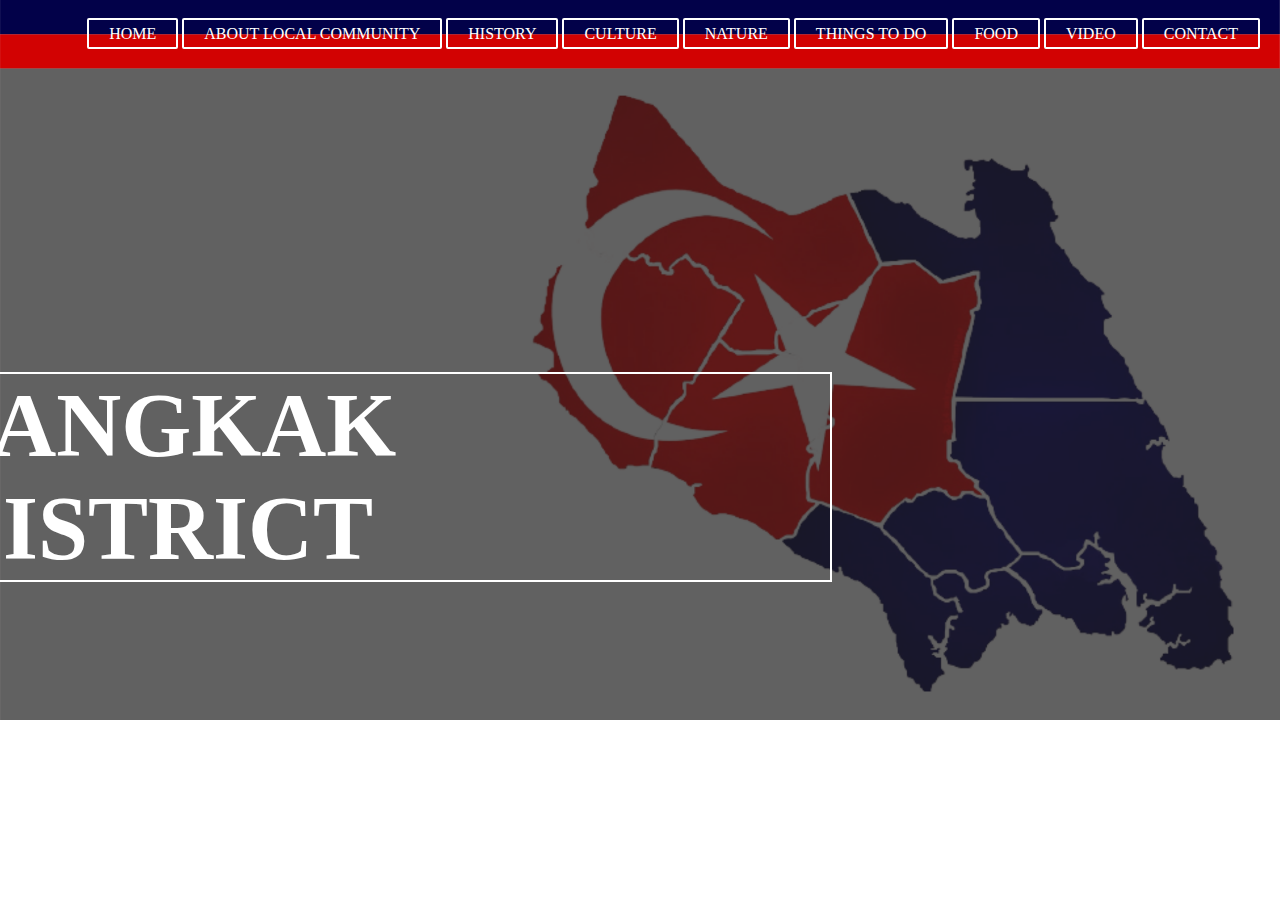
<file: index.html>
<!DOCTYPE html>
<html>
<head>

      <title>Tangkak District</title>
	  <link rel="stylesheet" type="text/css" href="index.css">
</head>
 <style>

body {
    background-image: url(home1.png);
    background-size: cover;
    background-position: content; 
    background-repeat: no-repeat;
      
}

 </style>
    <header>
      
       <div class="main">
	    <ul>
            <li><a href="index.html">HOME</a></li>
            <li><a href="about.html">ABOUT LOCAL COMMUNITY</a></li>
            <li><a href="history.html">HISTORY</a></li>
            <li><a href="culture.html">CULTURE</a></li>
            <li><a href="nature.html">NATURE</a></li>
            <li><a href="things.html">THINGS TO DO</a></li>
            <li><a href="food.html">FOOD</a></li>
            <li><a href="video.html">VIDEO</a></li>
            <li><a href="contact.html">CONTACT</a></li>
</div>    
        </ul>
       </div>	
        <br>
        <br>
        <br>   
            <div class="title">
              <h1>TANGKAK DISTRICT</h1>
              <br>  
              <br>
            </div>
        
        <br>  
        <br>
        <br>
        <br>
        <br>
        <br>
        <br>
        
        
    </header>        
</body>
       
</html>
</file>
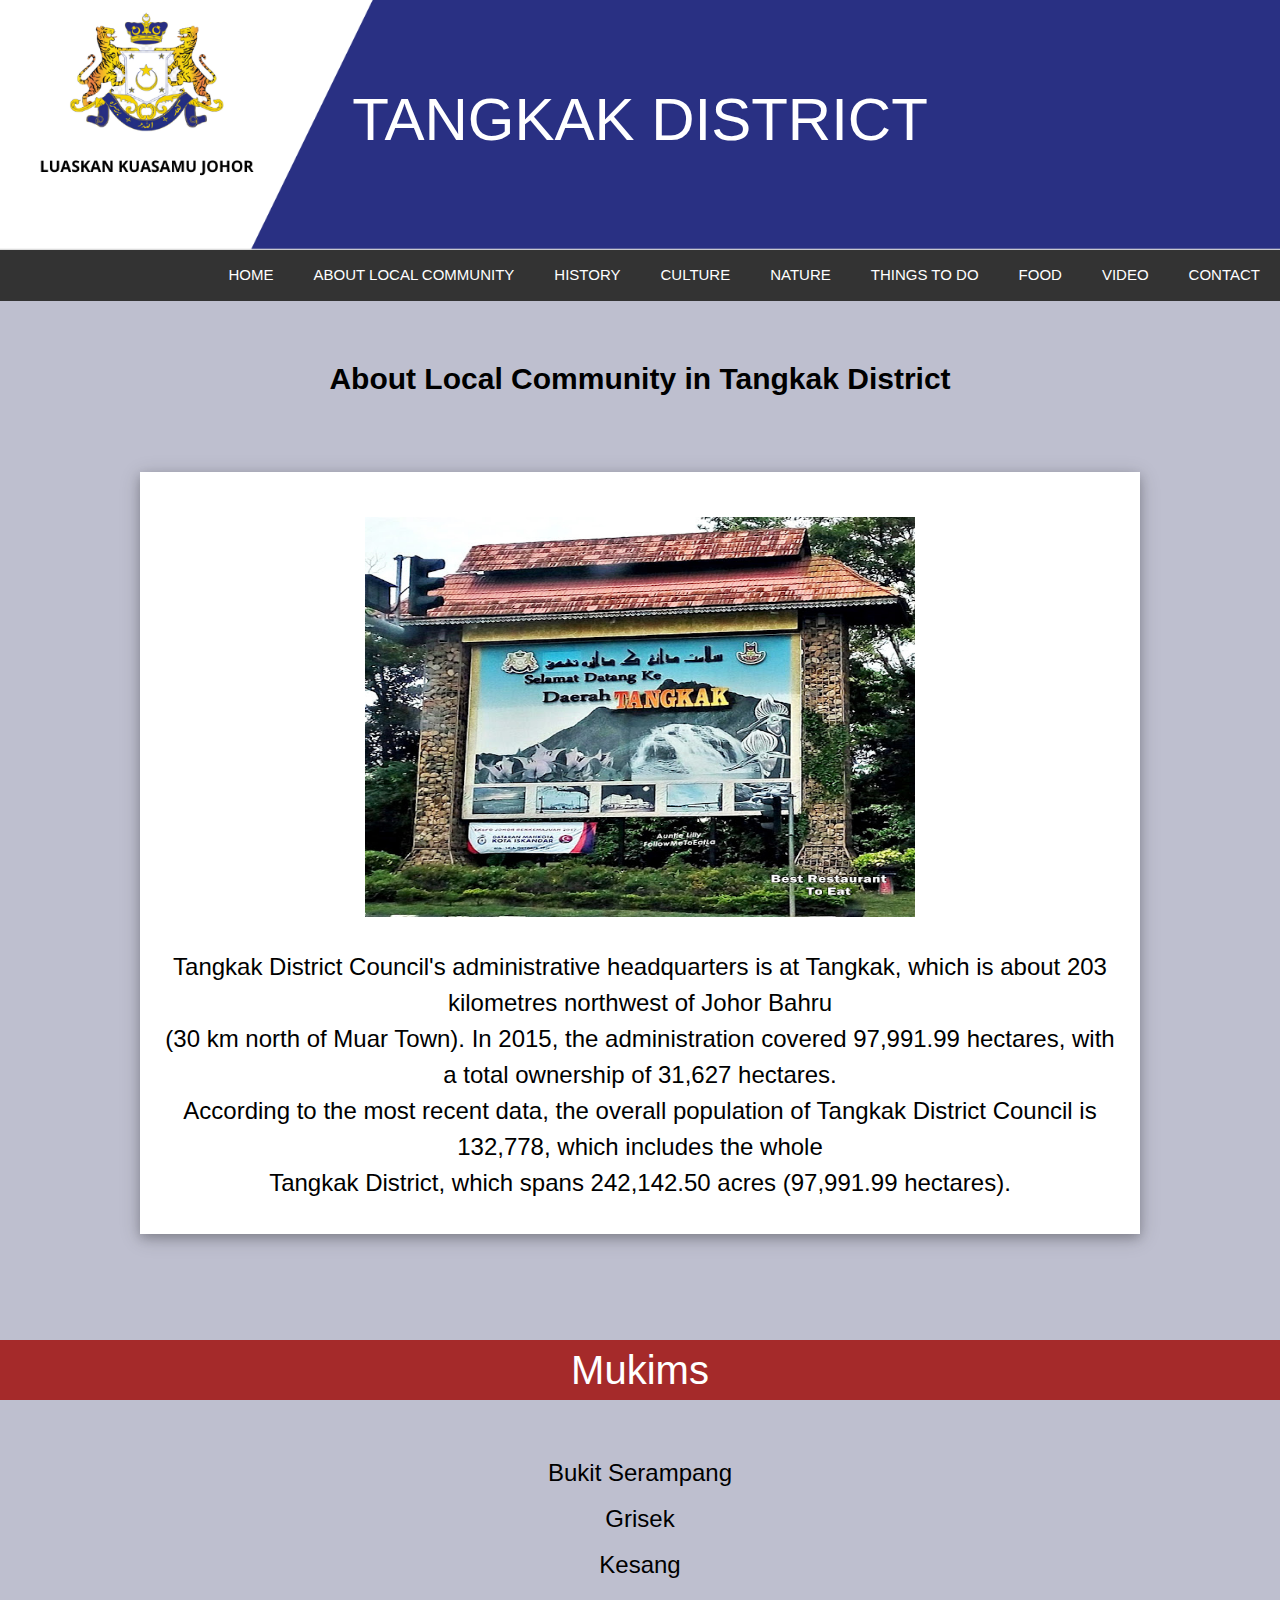
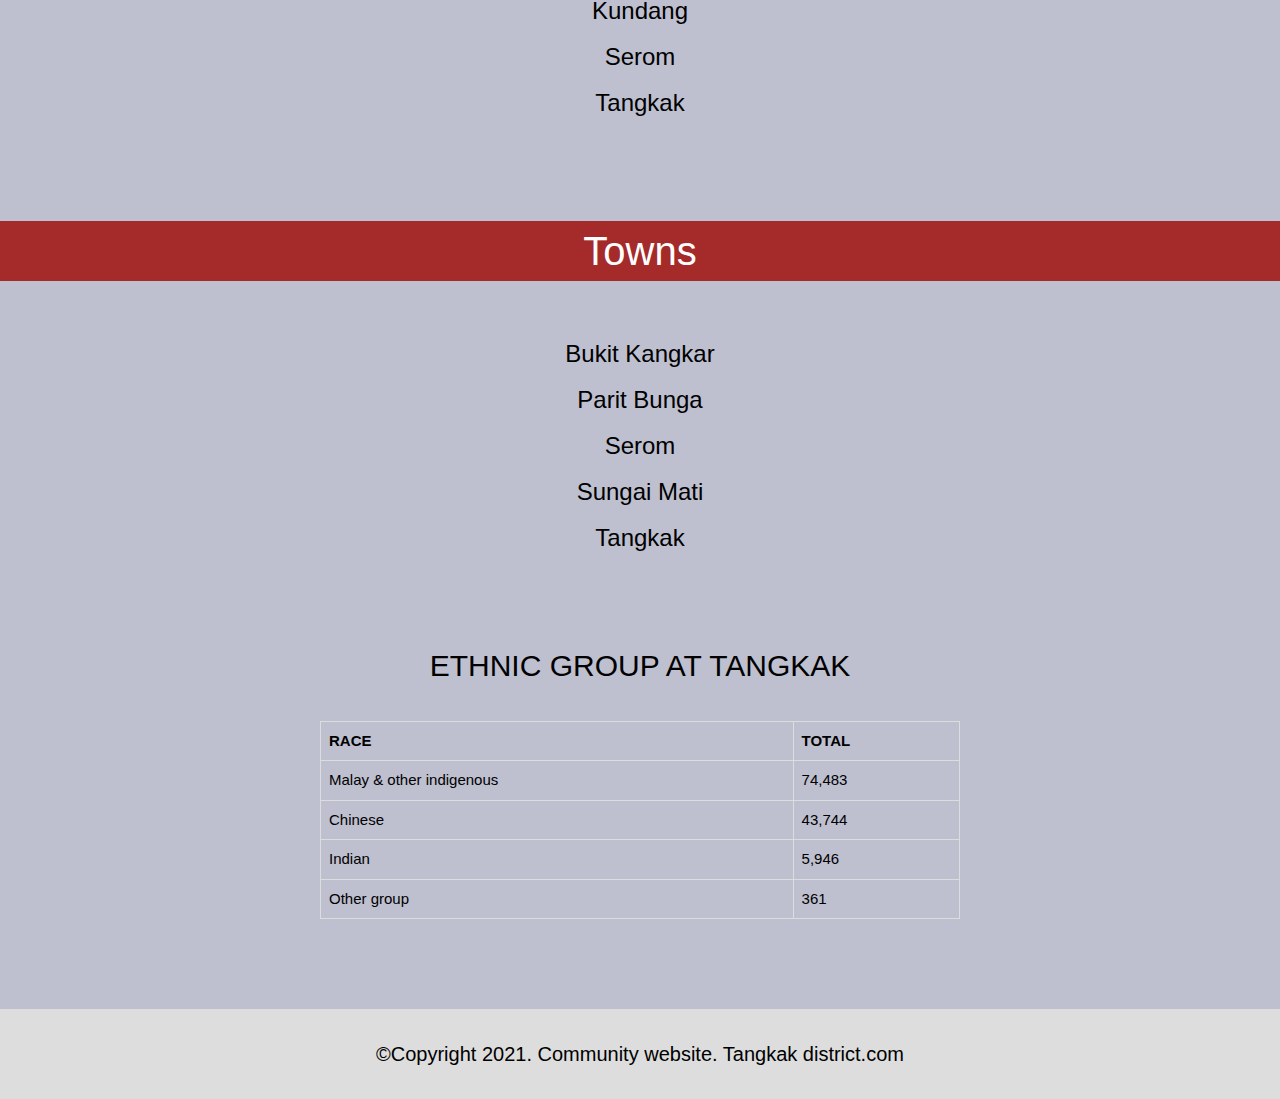
<file: about.html>
<!DOCTYPE html>
<html lang="en">
<head>

<title>Tangkak District</title>
<link rel="stylesheet" type="text/css" href="about.css">
<link rel="stylesheet" href="https://www.w3schools.com/w3css/4/w3.css">
<meta charset="UTF-8">
<meta name="viewport" content="width=device-width, initial-scale=1">
<style>



</style>
</head>

<div class="header">
  <h1>TANGKAK DISTRICT</h1>
</div>

<div class="navbar">
  <a href="contact.html">CONTACT</a>
  <a href="video.html">VIDEO</a>
  <a href="food.html">FOOD</a>
  <a href="things.html">THINGS TO DO</a>
  <a href="nature.html">NATURE</a>
  <a href="culture.html">CULTURE</a>
  <a href="history.html">HISTORY</a>
  <a href="about.html">ABOUT LOCAL COMMUNITY</a>
  <a href="index.html">HOME</a>
</div>

<body>
  <br>
  <br>
  <center><h2><strong>About Local Community in Tangkak District</strong></h2></center></center>
  <br>
  <br>
  <center><div class="w3-panel w3-card-4 w3-white" style="width:1000px;">
    <br>
    <br>
    <img src="sign.jpg" width="550px" height="400px">
    <br>
    <br>
    <blockquote>
      <h3>Tangkak District Council's administrative headquarters is at Tangkak, 
      which is about 203 kilometres northwest of Johor Bahru <br>(30 km north of Muar Town).
      In 2015, the administration covered 97,991.99 hectares, with a total ownership of 31,627 hectares.<br>
      According to the most recent data, the overall population of Tangkak District Council is 132,778,
      which includes the whole <br>Tangkak District, which spans 242,142.50 acres (97,991.99 hectares).</h3>
    </blockquote>
    <br>   
  </center> 

  <br>
  <br>
  
    <center>
    
    </center>
</div>
  <br>
  <br>
  <center> 
  <p>Mukims</p>
  <br>
  <br>
    <h3>Bukit Serampang</h3>
    <h3>Grisek</h3>
    <h3>Kesang</h3>
    <h3>Kundang</h3>
    <h3>Serom</h3>
    <h3>Tangkak</h3>

  <br>
  <br>
  <br>
  <br>

  <p>Towns</p>
  <br>
  <br>
    <h3>Bukit Kangkar</h3>
    <h3>Parit Bunga</h3>
    <h3>Serom</h3>
    <h3>Sungai Mati</h3>
    <h3>Tangkak</h3>
  </center>
<br>
<br>
<br>
  <center><h2>ETHNIC GROUP AT TANGKAK</h2></center>
<br>
<center>
<table>
  <tr>
    <th>RACE</th>
    <th>TOTAL</th>
  </tr>
  <tr>
    <td>Malay & other indigenous</td>
    <td>74,483</td>
  </tr>
  <tr>
    <td>Chinese</td>
    <td>43,744</td>
  </tr>
  <tr>
    <td>Indian</td>
    <td>5,946</td>
  </tr>
  <tr>
    <td>Other group</td>
    <td>361</td>
  </tr>
</table>
</center>

<br>
<br>
<br>
<br>

<div class="footer">
    <h4> &COPY;Copyright 2021. Community website. Tangkak district.com</h4>
</div> 

</body>
</html>
</file>
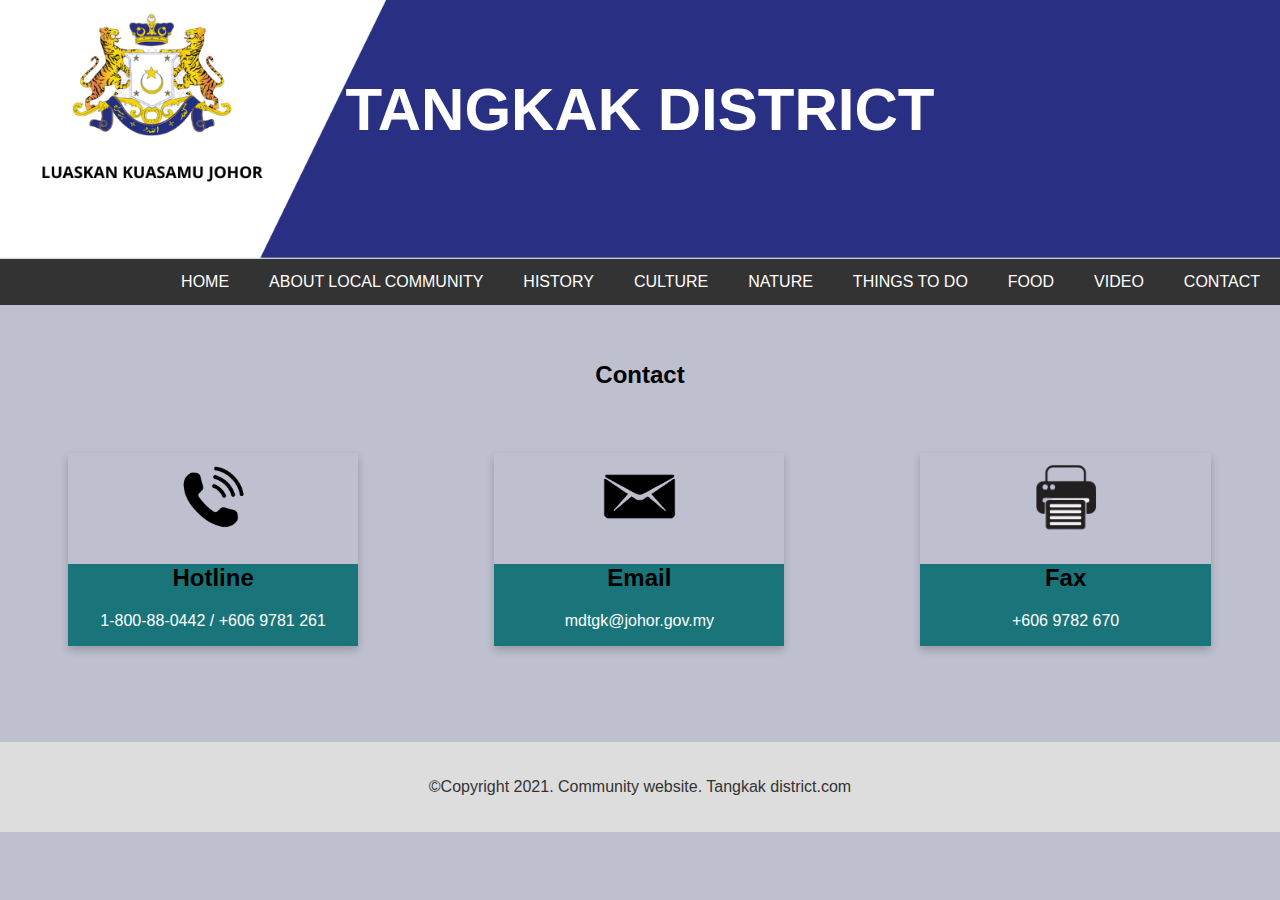
<file: contact.html>
<!DOCTYPE html>
<html lang="en">
<head>
<title>Tangkak District</title>
<link rel="stylesheet" type="text/css" href="contact.css">
<meta charset="UTF-8">
<meta name="viewport" content="width=device-width, initial-scale=1">
</head>

<div class="header">
  <h1>TANGKAK DISTRICT</h1>
</div>

<div class="navbar">
  <a href="contact.html">CONTACT</a>
  <a href="video.html">VIDEO</a>
  <a href="food.html">FOOD</a>
  <a href="things.html">THINGS TO DO</a>
  <a href="nature.html">NATURE</a>
  <a href="culture.html">CULTURE</a>
  <a href="history.html">HISTORY</a>
  <a href="about.html">ABOUT LOCAL COMMUNITY</a>
  <a href="index.html">HOME</a>
</div>


<body>
  <center>
  <br>
  <br>
  <h2>Contact</h2>
</center>

<br>
<br>
<center>    
<div class="row">

  <div class="column">
     <div class="card">
       <img src="hotline.png" alt="hotline" style="width:30%">
         <div class="container">
           <h2>Hotline</h2>
           <p class="title">1-800-88-0442 / +606 9781 261</p>
         </div>
     </div>
</div>

  <div class="column">
    <div class="card">
      <img src="email.png" alt="E-mail" style="width:30%">
       <div class="container">
         <h2>Email</h2>
         <p class="title">mdtgk@johor.gov.my</p>
       </div>
    </div>
  </div>

  <div class="column">
    <div class="card">
      <img src="fax.png" alt="Fax" style="width:30%">
       <div class="container">
         <h2>Fax</h2>
         <p class="title">+606 9782 670</p>
       </div>
    </div>
  </div>
</div>
</center>
<br>
<br>
<br>
<br>
<div class="footer">
    <p> &COPY;Copyright 2021. Community website. Tangkak district.com</p>
</div> 

</body>
</html>
</file>
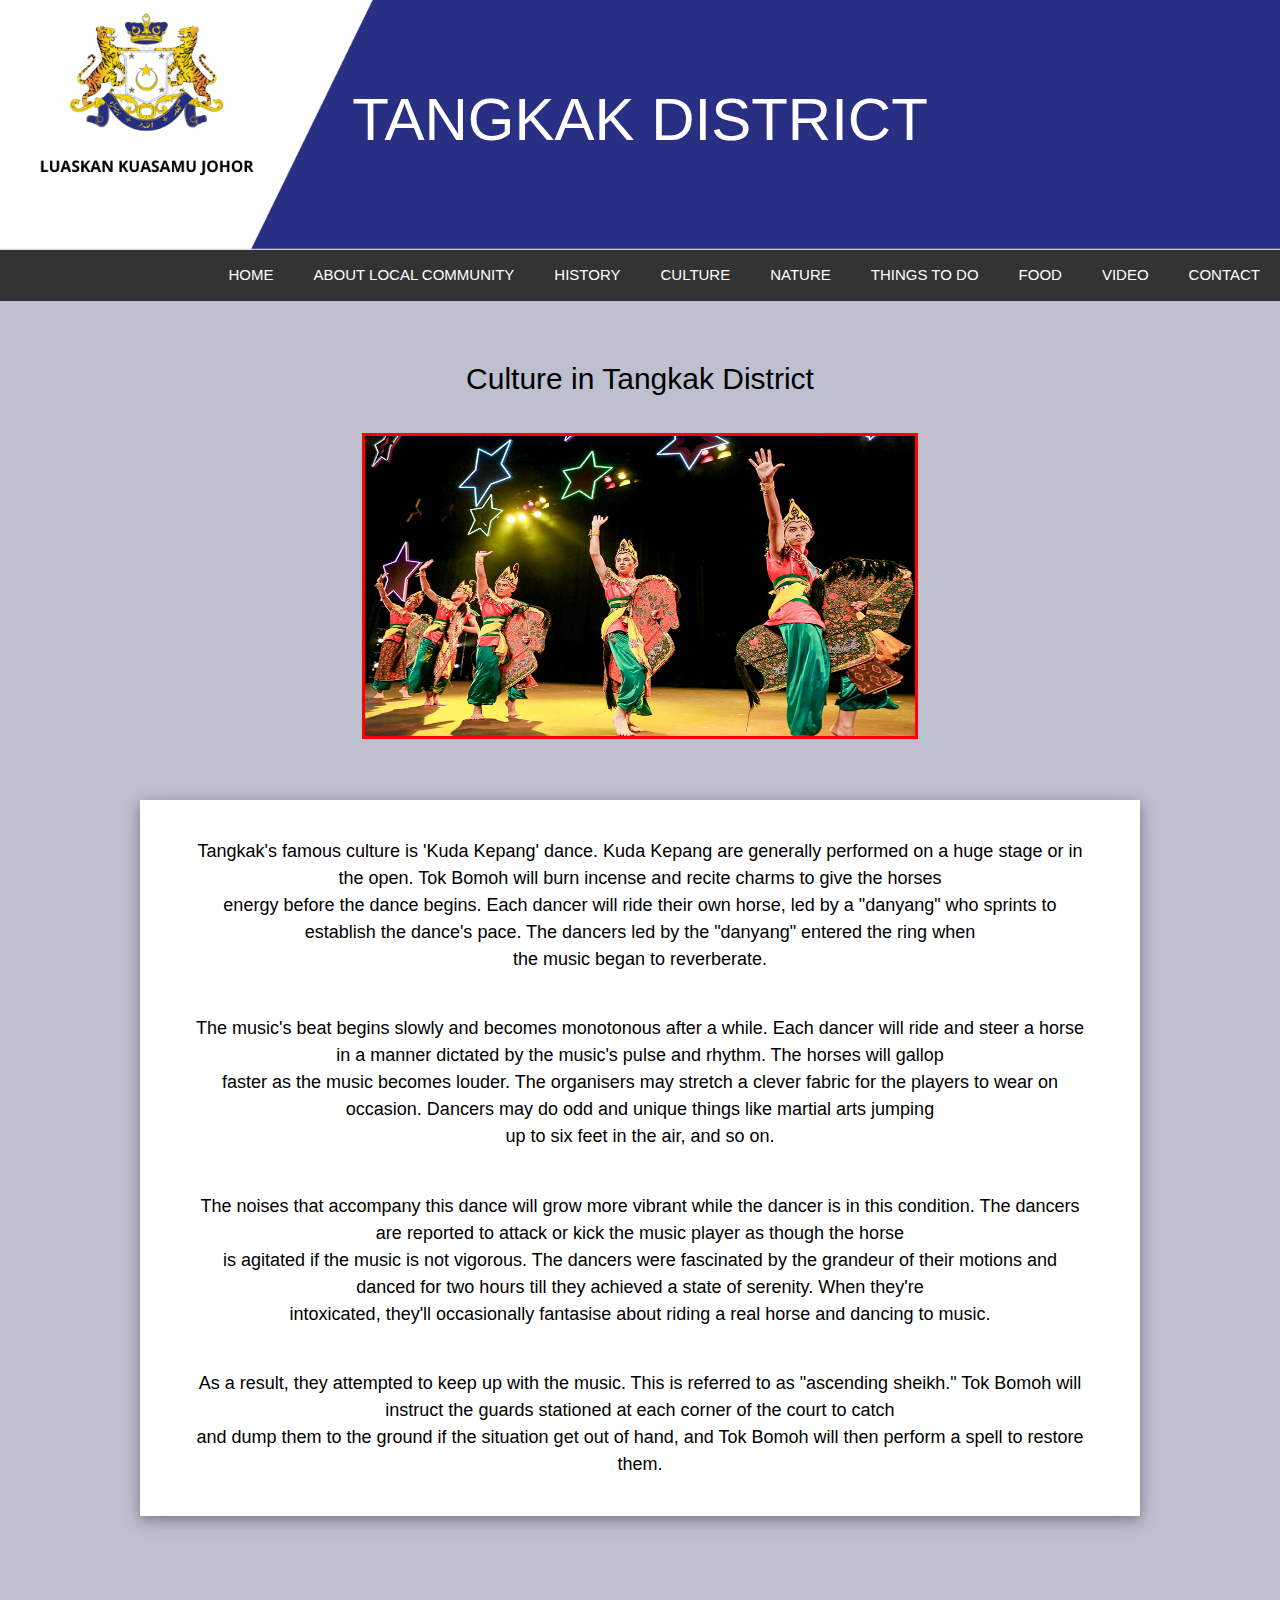
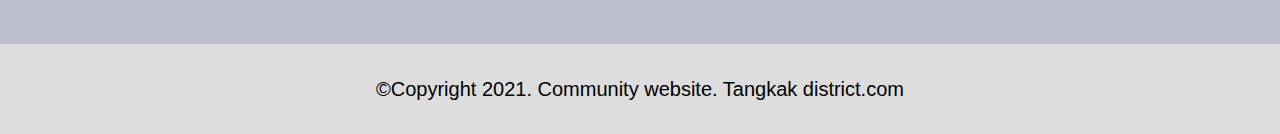
<file: culture.html>
<!DOCTYPE html>
<html lang="en">
<head>
<title>Tangkak District</title>
<link rel="stylesheet" type="text/css" href="culture.css">
<link rel="stylesheet" href="https://www.w3schools.com/w3css/4/w3.css">
<meta charset="UTF-8">
<meta name="viewport" content="width=device-width, initial-scale=1">
</head>

<div class="header">
  <h1>TANGKAK DISTRICT</h1>
</div>

<div class="navbar">
  <a href="contact.html">CONTACT</a>
  <a href="video.html">VIDEO</a>
  <a href="food.html">FOOD</a>
  <a href="things.html">THINGS TO DO</a>
  <a href="nature.html">NATURE</a>
  <a href="culture.html">CULTURE</a>
  <a href="history.html">HISTORY</a>
  <a href="about.html">ABOUT LOCAL COMMUNITY</a>
  <a href="index.html">HOME</a>
</div>


<body>
  <center>
  <br>
  <br>
  <center><h2>Culture in Tangkak District</h2></center>
   <br>
  <table borders="7" align="center" width="400" bgcolor="red">

  <th width="320"><img src="kuda kepang.jpg" alt="Kuda Kepang" height="300" width="550" border="5"></th>
  </table>
  <br>
  <br>
  <center><div class="w3-panel w3-card-4 w3-white" style="width:1000px;">
    <br>
    <blockquote>
      <h5>Tangkak's famous culture is 'Kuda Kepang' dance. Kuda Kepang are generally performed on a huge stage or in the open. 
        Tok Bomoh will burn incense and recite charms to give the horses <br>energy before the dance begins. 
        Each dancer will ride their own horse, led by a "danyang" who sprints to establish the dance's pace. 
        The dancers led by the "danyang" entered the ring when<br> the music began to reverberate.</h5>
        <br>
      <h5>The music's beat begins slowly and becomes monotonous after a while. 
        Each dancer will ride and steer a horse in a manner dictated by the music's pulse and rhythm.
        The horses will gallop<br> faster as the music becomes louder. The organisers may stretch a clever fabric for the players to wear on occasion. 
        Dancers may do odd and unique things like martial arts jumping <br>up to six feet in the air, and so on.</h5>
        <br>
      <h5>The noises that accompany this dance will grow more vibrant while the dancer is in this condition.
         The dancers are reported to attack or kick the music player as though the horse<br> is agitated if the music is not vigorous.
         The dancers were fascinated by the grandeur of their motions and danced for two hours till they achieved a state of serenity. 
         When they're <br>intoxicated, they'll occasionally fantasise about riding a real horse and dancing to music.</h5>
        <br>
      <h5>As a result, they attempted to keep up with the music. This is referred to as "ascending sheikh." 
        Tok Bomoh will instruct the guards stationed at each corner of the court to catch <br>and dump them to 
        the ground if the situation get out of hand, and Tok Bomoh will then perform a spell to restore them.</h5>
    </blockquote>
    <br>   
  </center> 
</center>

<br>
<br>
<br>
<br>
<br>
<div class="footer">
    <h4> &COPY;Copyright 2021. Community website. Tangkak district.com</h4>
</div> 

</body>
</html>
</file>
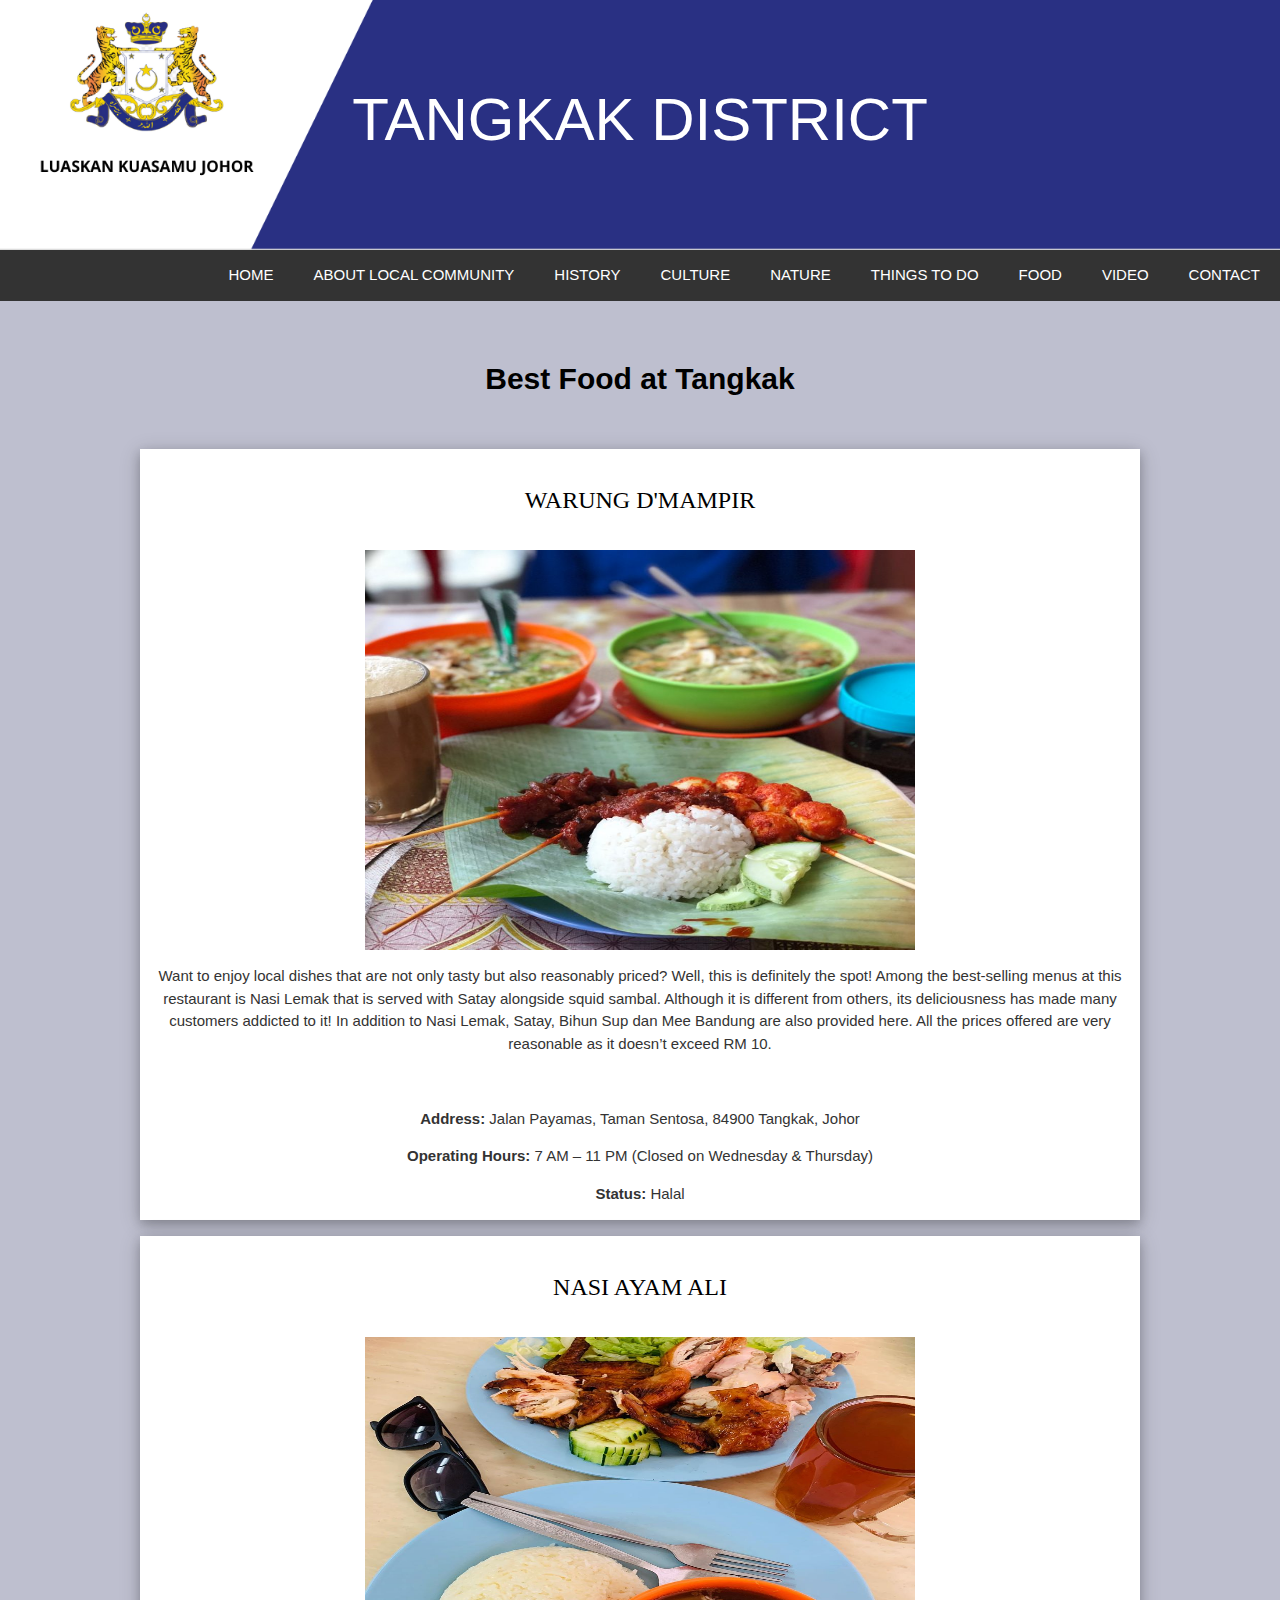
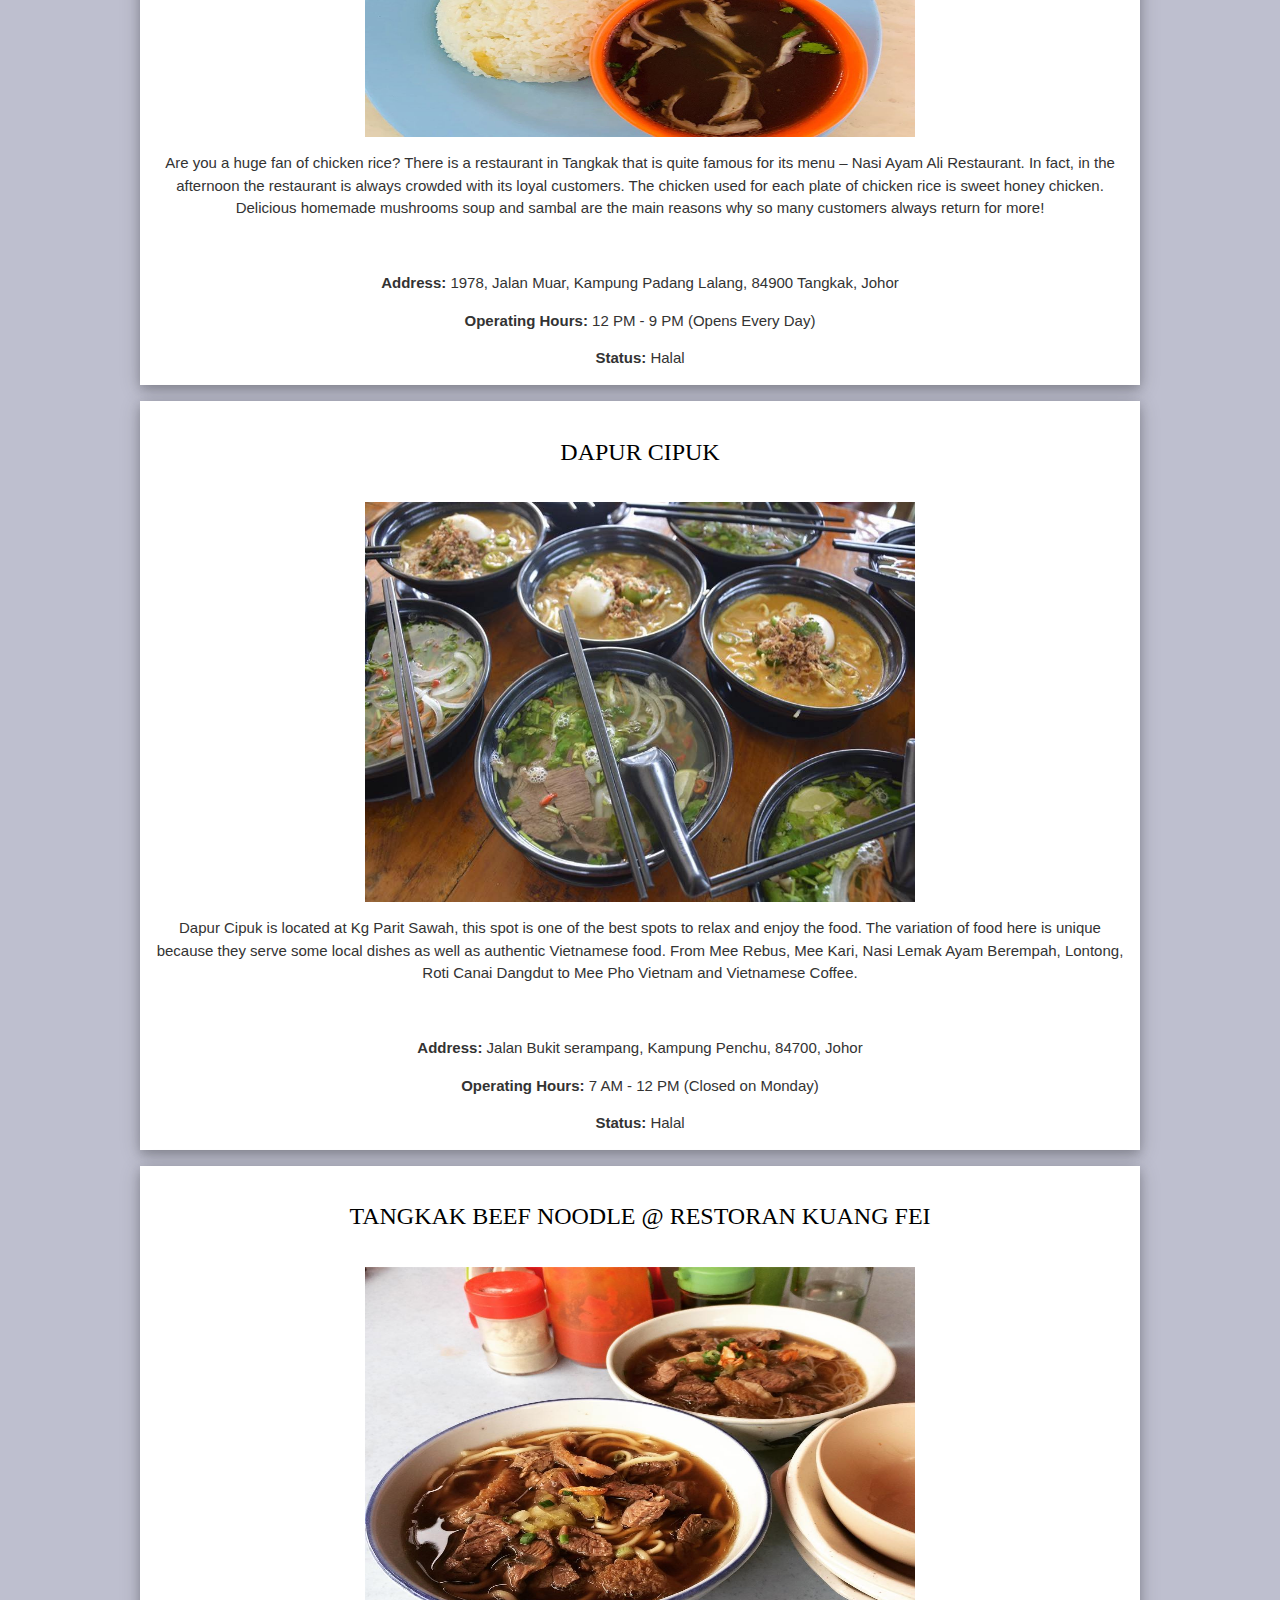
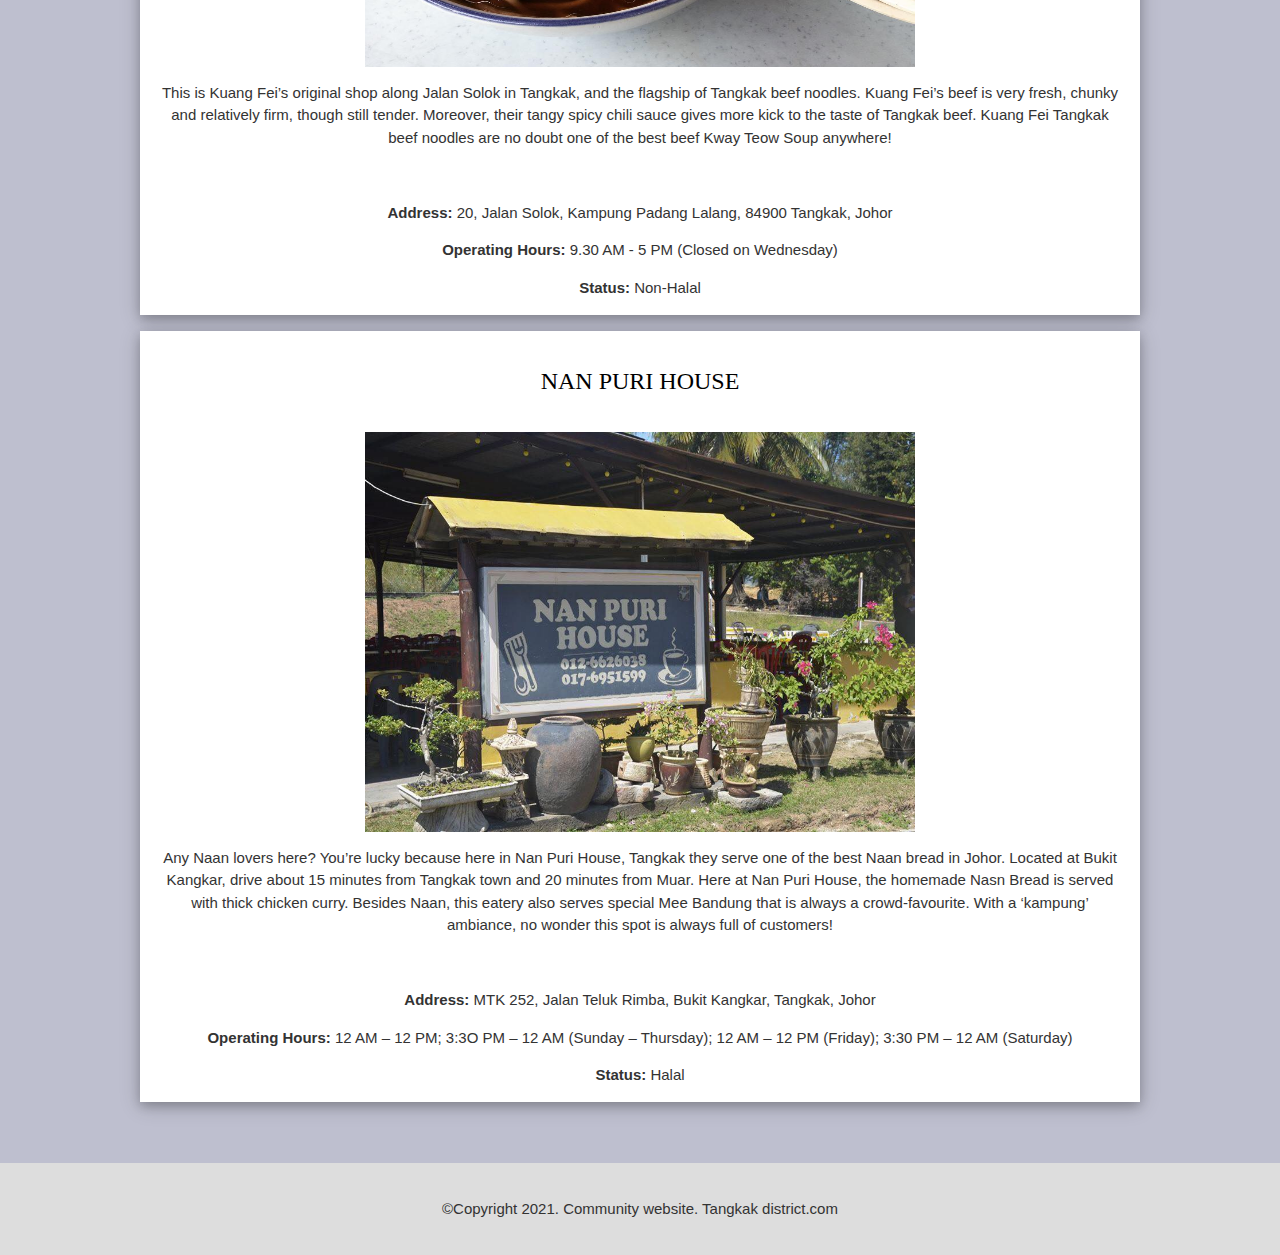
<file: food.html>
<!DOCTYPE html>
<html lang="en">
<head>
<title>Tangkak District</title>
<meta charset="UTF-8">
<meta name="viewport" content="width=device-width">
<link rel="stylesheet" href="https://www.w3schools.com/w3css/4/w3.css">
<style>

* {
  box-sizing: border-box;
}

/* Style the body */
body {
  font-family: Arial, Helvetica, sans-serif;
  margin: 0;
  background-color: rgb(190, 191, 207);
}

/* Header/logo Title */
.header {
  padding: 75px;
  text-align: center;
  background-image: url(ti.png);
  background-repeat: no-repeat;
  background-size: cover;
  background-position: content;
  color: white;
}

/* Increase the font size of the heading */
.header h1 {
  margin-top: auto;
  font-size: 60px;
  color: #fff;
}
p{
  color: #333;
}

/* Sticky navbar - toggles between relative and fixed, depending on the scroll position. It is positioned relative until a given offset position is met in the viewport - then it "sticks" in place (like position:fixed). The sticky value is not supported in IE or Edge 15 and earlier versions. However, for these versions the navbar will inherit default position */
.navbar {
  overflow: hidden;
  background-color: #333;
  position: sticky;
  position: -webkit-sticky;
  top: 0;
}

/* Style the navigation bar links */
.navbar a {
  float: right;
  display: block;
  color: white;
  text-align: center;
  padding: 14px 20px;
  text-decoration: none;
}


/* Right-aligned link */
.navbar a.right {
  float: right;
}

/* Change color on hover */
.navbar a:hover {
  background-color: #ddd;
  color: black;
}

/* Active/current link */
.navbar a.active {
  background-color: #666;
  color: white;
}

/* Footer */
.footer {
  padding: 20px;
  text-align: center;
  background: #ddd;
}

/* Responsive layout - when the screen is less than 700px wide, make the two columns stack on top of each other instead of next to each other */
@media screen and (max-width: 700px) {
  .row {   
    flex-direction: column;
  }
}

/* Responsive layout - when the screen is less than 400px wide, make the navigation links stack on top of each other instead of next to each other */
@media screen and (max-width: 400px) {
  .navbar a {
    float: none;
    width: 80%;
  }
}


</style>
</head>

<div class="header">
  <h1>TANGKAK DISTRICT</h1>
</div>

<div class="navbar">
  <a href="contact.html">CONTACT</a>
  <a href="video.html">VIDEO</a>
  <a href="food.html">FOOD</a>
  <a href="things.html">THINGS TO DO</a>
  <a href="nature.html">NATURE</a>
  <a href="culture.html">CULTURE</a>
  <a href="history.html">HISTORY</a>
  <a href="about.html">ABOUT LOCAL COMMUNITY</a>
  <a href="index.html">HOME</a>
</div>

<body>
  <center>
  <br>
  <br>
  <h2><strong>Best Food at Tangkak</strong></h2>
  </center>
  <br>
    <center><div class="w3-panel w3-card-4 w3-white" style="width:1000px;">
        <br>
        <h3 style="font-family:serif;">WARUNG D'MAMPIR</h3>
        <br>
        <img src="food1.jpg" width="550px" height="400px">
        <p>Want to enjoy local dishes that are not only tasty but also reasonably priced? Well, this is definitely the spot! Among the best-selling menus at this restaurant is Nasi Lemak that is served with Satay alongside squid sambal. Although it is different from others, its deliciousness has made many customers addicted to it! In addition to Nasi Lemak, Satay, Bihun Sup dan Mee Bandung are also provided here. All the prices offered are very reasonable as it doesn’t exceed RM 10.</p>
        <br>
        <p><strong>Address:</strong> Jalan Payamas, Taman Sentosa, 84900 Tangkak, Johor</p>
        <p><strong>Operating Hours:</strong> 7 AM – 11 PM (Closed on Wednesday & Thursday)</p>
        <p><strong>Status:</strong> Halal</p>     
    </center>
        </div>

    <center><div class="w3-panel w3-card-4 w3-white" style="width:1000px;">
        <br>
        <h3 style="font-family:serif;">NASI AYAM ALI</h3>
        <br>
        <img src="food2.jpg" width="550px" height="400px">
        <p>Are you a huge fan of chicken rice? There is a restaurant in Tangkak that is quite famous for its menu – Nasi Ayam Ali Restaurant. In fact, in the afternoon the restaurant is always crowded with its loyal customers. The chicken used for each plate of chicken rice is sweet honey chicken. Delicious homemade mushrooms soup and sambal are the main reasons why so many customers always return for more!</p>
        <br>
        <p><strong>Address:</strong> 1978, Jalan Muar, Kampung Padang Lalang, 84900 Tangkak, Johor</p>
        <p><strong>Operating Hours:</strong> 12 PM - 9 PM (Opens Every Day)</p>
        <p><strong>Status:</strong> Halal</p>      
    </center>
        </div>

    <center><div class="w3-panel w3-card-4 w3-white" style="width:1000px;">
        <br>
        <h3 style="font-family:serif;">DAPUR CIPUK</h3>
        <br>
        <img src="food3.jpg" width="550px" height="400px">
        <p>Dapur Cipuk is located at Kg Parit Sawah, this spot is one of the best spots to relax and enjoy the food. The variation of food here is unique because they serve some local dishes as well as authentic Vietnamese food. From Mee Rebus, Mee Kari, Nasi Lemak Ayam Berempah, Lontong, Roti Canai Dangdut to Mee Pho Vietnam and Vietnamese Coffee.</p>
        <br>
        <p><strong>Address:</strong> Jalan Bukit serampang, Kampung Penchu, 84700, Johor</p>
        <p><strong>Operating Hours:</strong> 7 AM - 12 PM (Closed on Monday)</p>
        <p><strong>Status:</strong> Halal</p>      
    </center>
        </div>

    <center><div class="w3-panel w3-card-4 w3-white" style="width:1000px;">
        <br>
        <h3 style="font-family:serif;">TANGKAK BEEF NOODLE @ RESTORAN KUANG FEI</h3>
        <br>
        <img src="food4.jpg" width="550px" height="400px">
        <p>This is Kuang Fei’s original shop along Jalan Solok in Tangkak, and the flagship of Tangkak beef noodles. Kuang Fei’s beef is very fresh, chunky and relatively firm, though still tender. Moreover, their tangy spicy chili sauce gives more kick to the taste of Tangkak beef. Kuang Fei Tangkak beef noodles are no doubt one of the best beef Kway Teow Soup anywhere!</p>
        <br>
        <p><strong>Address:</strong> 20, Jalan Solok, Kampung Padang Lalang, 84900 Tangkak, Johor</p>
        <p><strong>Operating Hours:</strong> 9.30 AM - 5 PM (Closed on Wednesday)</p>
        <p><strong>Status:</strong> Non-Halal</p>      
    </center>
        </div>

    <center><div class="w3-panel w3-card-4 w3-white" style="width:1000px;">
        <br>
        <h3 style="font-family:serif;">NAN PURI HOUSE</h3>
        <br>
        <img src="food5.jpg" width="550px" height="400px">
        <p>Any Naan lovers here? You’re lucky because here in Nan Puri House, Tangkak they serve one of the best Naan bread in Johor. Located at Bukit Kangkar, drive about 15 minutes from Tangkak town and 20 minutes from Muar. Here at Nan Puri House, the homemade Nasn Bread is served with thick chicken curry. Besides Naan, this eatery also serves special Mee Bandung that is always a crowd-favourite. With a ‘kampung’ ambiance, no wonder this spot is always full of customers!</p>
        <br>
        <p><strong>Address:</strong> MTK 252, Jalan Teluk Rimba, Bukit Kangkar, Tangkak, Johor</p>
        <p><strong>Operating Hours:</strong> 12 AM – 12 PM; 3:3O PM – 12 AM (Sunday – Thursday); 12 AM – 12 PM (Friday); 3:30 PM – 12 AM (Saturday)</p>
        <p><strong>Status:</strong> Halal</p>      
    </center>
        </div>

<br>
<br>
<div class="footer">
    <p> &COPY;Copyright 2021. Community website. Tangkak district.com</p>
</div> 

</body>
</html>
</file>
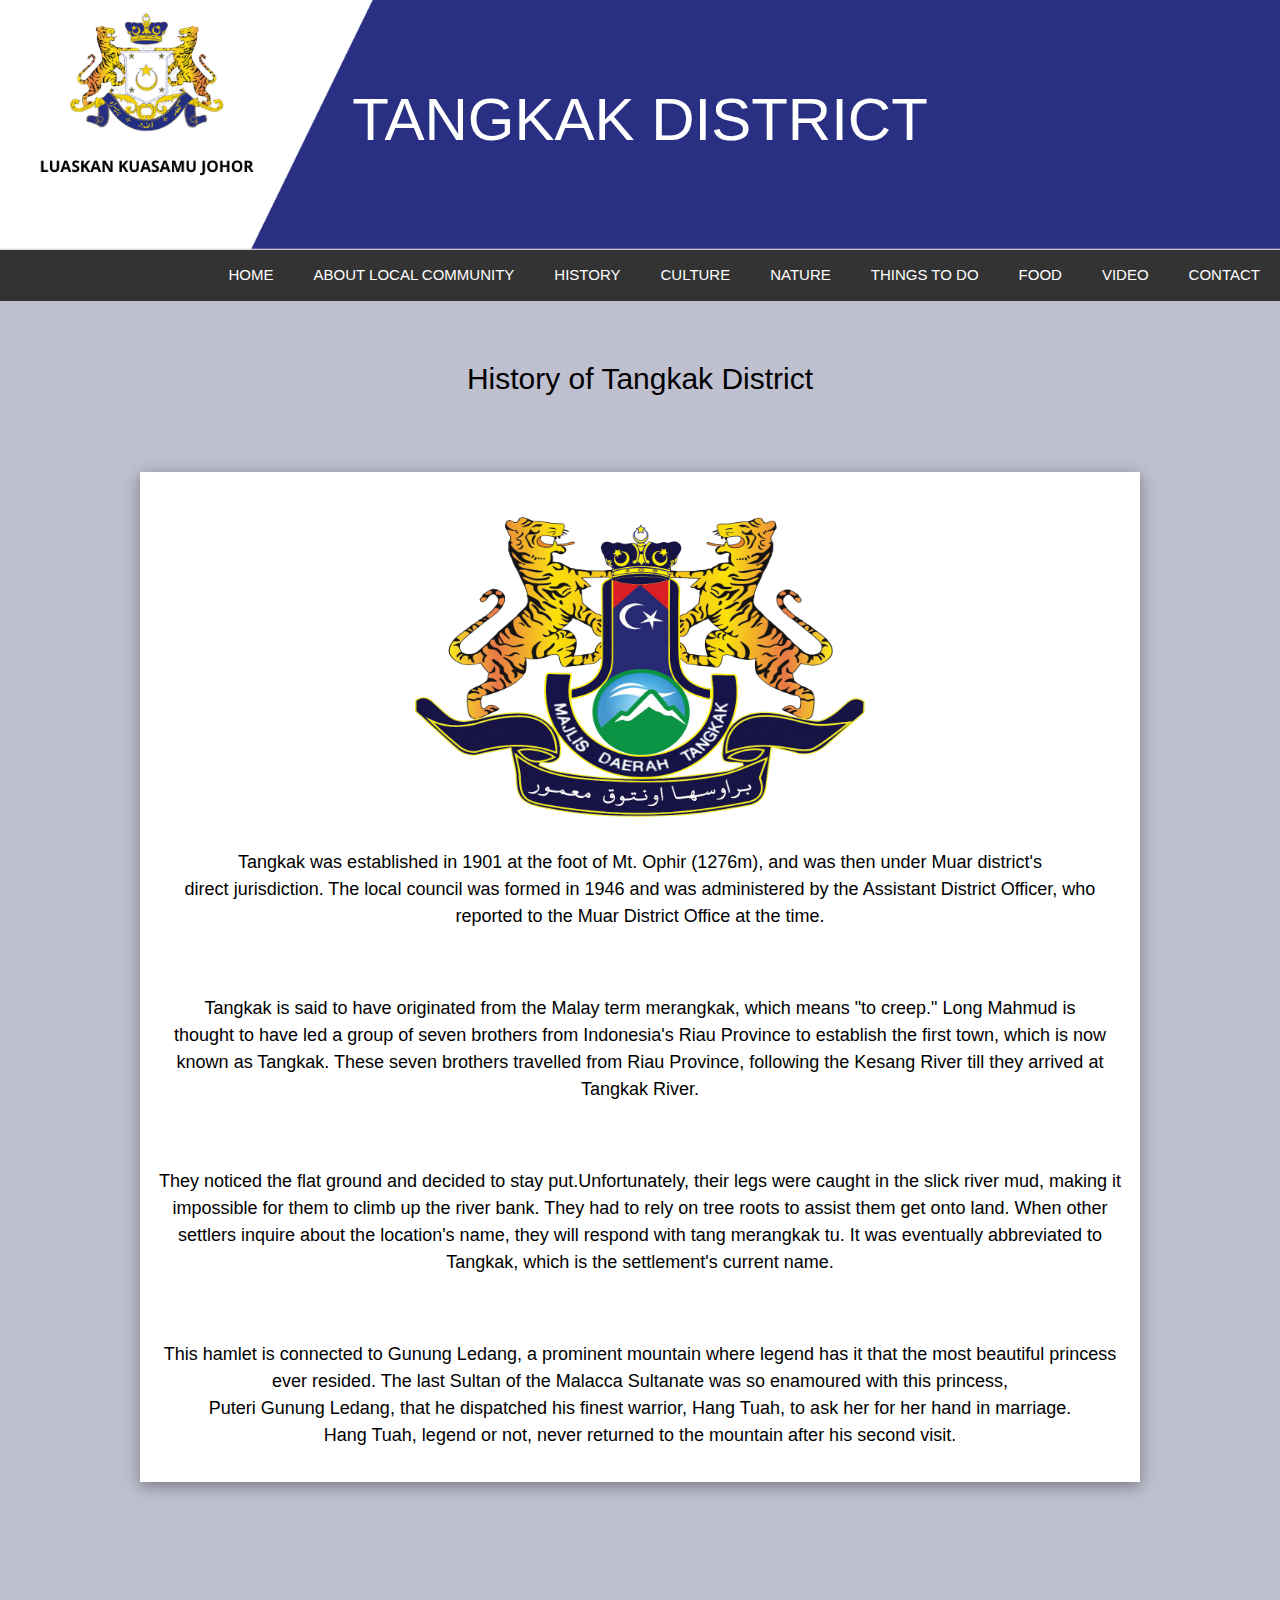
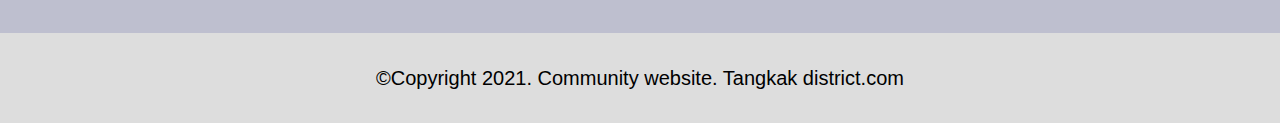
<file: history.html>
<!DOCTYPE html>
<html lang="en">
<head>
<title>Tangkak District</title>
<link rel="stylesheet" type="text/css" href="history.css">
<link rel="stylesheet" href="https://www.w3schools.com/w3css/4/w3.css">
<meta charset="UTF-8">
<meta name="viewport" content="width=device-width, initial-scale=1">
<style>

</style>

</head>

<div class="header">
  <h1>TANGKAK DISTRICT</h1>
</div>

<div class="navbar">
  <a href="contact.html">CONTACT</a>
  <a href="video.html">VIDEO</a>
  <a href="food.html">FOOD</a>
  <a href="things.html">THINGS TO DO</a>
  <a href="nature.html">NATURE</a>
  <a href="culture.html">CULTURE</a>
  <a href="history.html">HISTORY</a>
  <a href="about.html">ABOUT LOCAL COMMUNITY</a>
  <a href="index.html">HOME</a>
</div>

<body>
  <br>
  <br>
  <center><h2>History of Tangkak District</h2></center>
  
  <br>
  <br>
  <center><div class="w3-panel w3-card-4 w3-white" style="width:1000px;">
    <br>
    <br>
    <img src="tangkak logo.png" width="450px" height="300px">
    <br>
    <br>
    <justify>
    <blockquote>
      <h5>Tangkak was established in 1901 at the foot of Mt. Ophir (1276m), 
        and was then under Muar district's <br> direct jurisdiction.  The local council was formed in 1946 and
         was administered by the Assistant District Officer, who reported to the Muar District Office at the time.</h5>
      <br>
      <br>
       <h5>Tangkak is said to have originated from the Malay term merangkak, which means "to creep." Long Mahmud is<br> thought to have led a 
        group of seven brothers from Indonesia's Riau Province to establish the first town, which is now known as Tangkak. 
        These seven brothers travelled from Riau Province, following the Kesang River till they arrived at Tangkak River.</h5>
      <br>
      <br>
       <h5>They noticed the flat ground and decided to stay put.Unfortunately, their legs were caught in the slick river mud,
         making it <br>impossible for them to climb up the river bank. They had to rely on tree roots to assist them get onto land. 
         When other settlers inquire about the location's name, they will respond with tang merangkak tu. 
         It was eventually abbreviated to Tangkak, which is the settlement's current name.</h5>
      <br>
      <br>
       <h5>This hamlet is connected to Gunung Ledang, a prominent mountain where legend has it that the most beautiful princess ever resided.
        The last Sultan of the Malacca Sultanate was so enamoured with this princess, <br>Puteri Gunung Ledang, 
        that he dispatched his finest warrior, Hang Tuah, to ask her for her hand in marriage.<br>
         Hang Tuah, legend or not, never returned to the mountain after his second visit.</h5>  
    </blockquote>
    </justify>
    <br>   
  </center> 
<br>
<br>
<br>
<br>
<br>
<br>
<div class="footer">
    <h4> &COPY;Copyright 2021. Community website. Tangkak district.com</h4>
</div> 

</body>
</html>
</file>
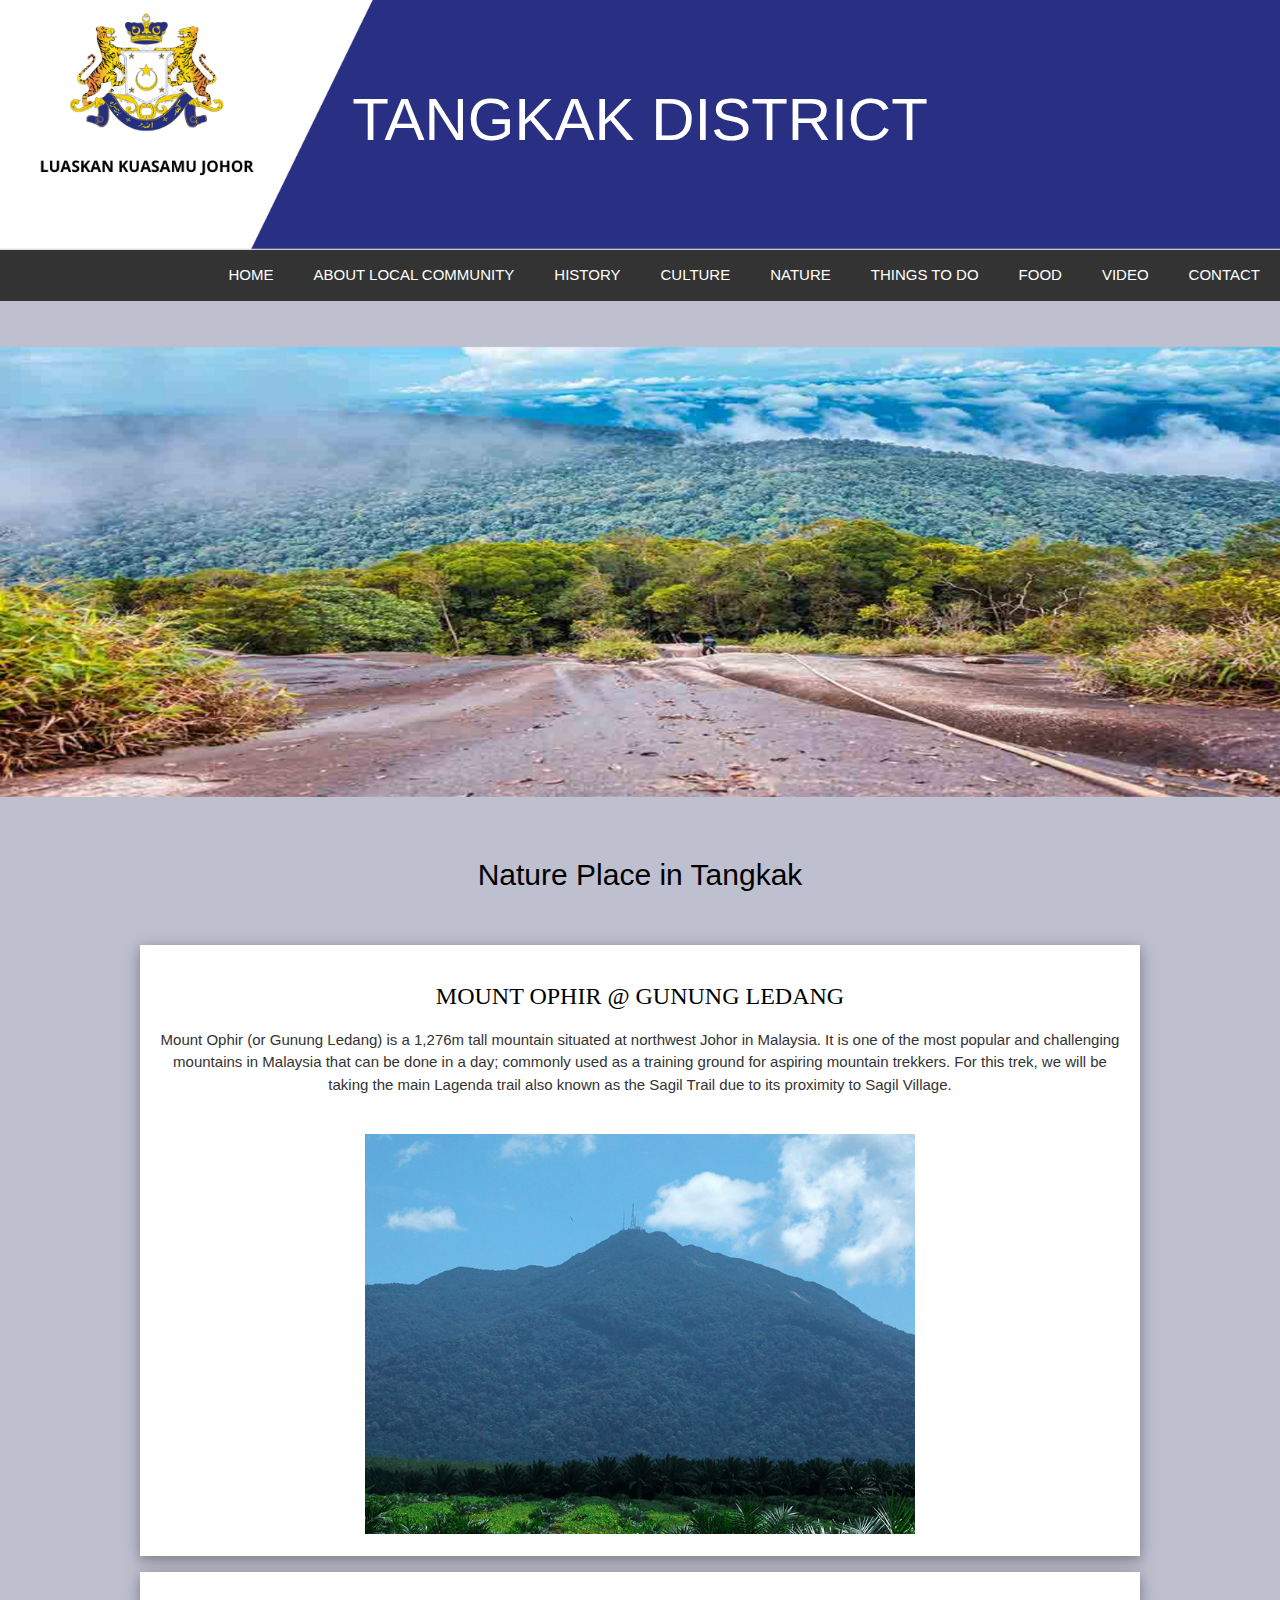
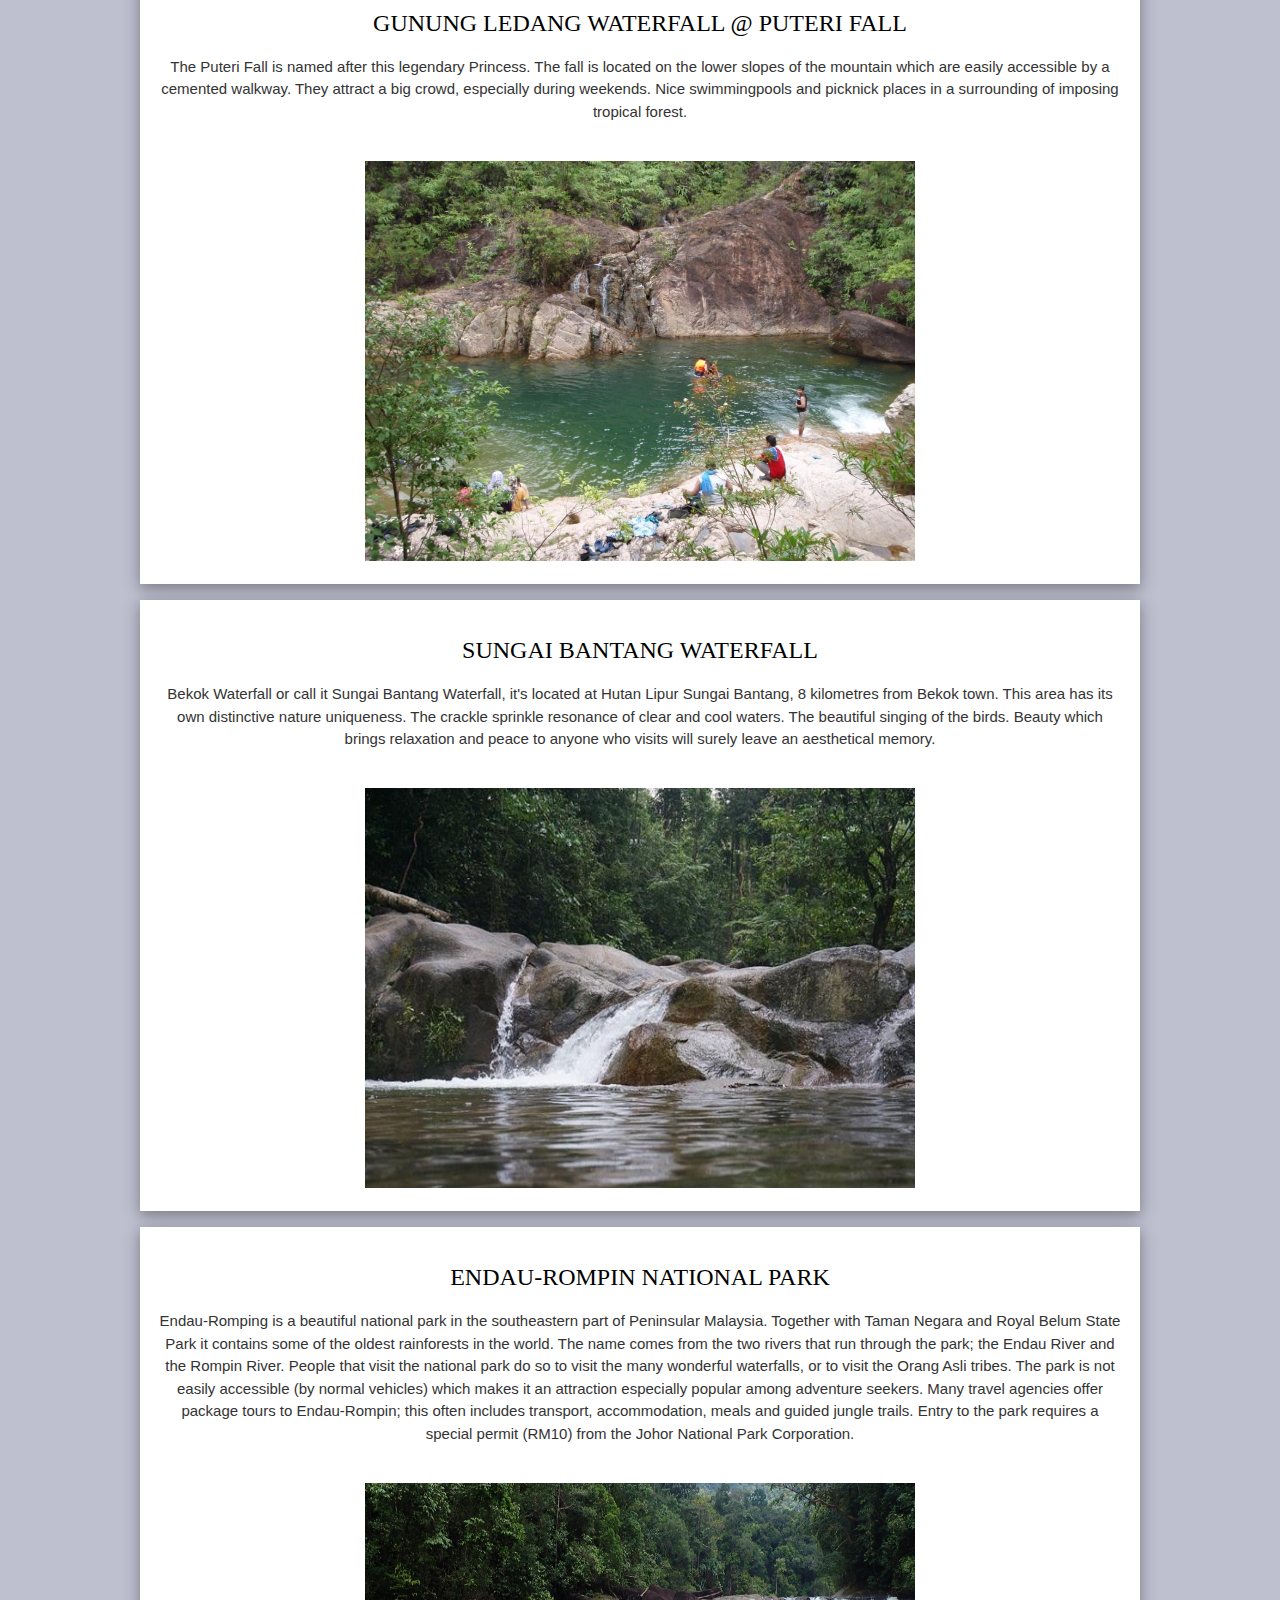
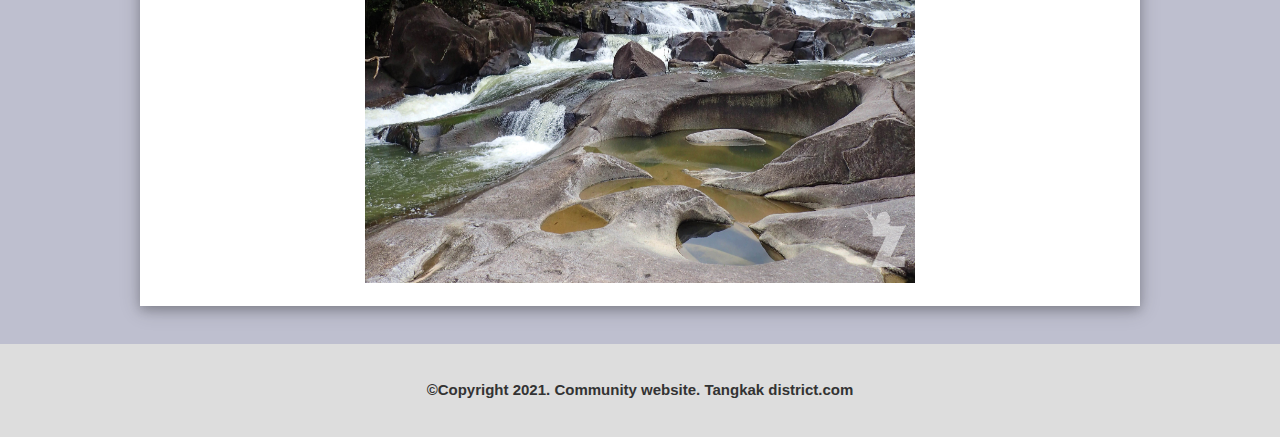
<file: nature.html>
<!DOCTYPE html>
<html lang="en">
<head>
<title>Tangkak District</title>
<link rel="stylesheet" type="text/css" href="nature.css">
<meta charset="UTF-8">
<meta name="viewport" content="width=device-width, initial-scale=1">
<link rel="stylesheet" href="https://www.w3schools.com/w3css/4/w3.css">
</head>

<div class="header">
  <h1>TANGKAK DISTRICT</h1>
</div>

<div class="navbar">
  <a href="contact.html">CONTACT</a>
  <a href="video.html">VIDEO</a>
  <a href="food.html">FOOD</a>
  <a href="things.html">THINGS TO DO</a>
  <a href="nature.html">NATURE</a>
  <a href="culture.html">CULTURE</a>
  <a href="history.html">HISTORY</a>
  <a href="about.html">ABOUT LOCAL COMMUNITY</a>
  <a href="index.html">HOME</a>
</div>

<div class="w3-content" style="max-width:2000px;margin-top:46px"></div>
</div>
  <!-- Automatic Slideshow Images -->
  <div class="mySlides w3-display-container w3-center">
    <img src="ss1.jpg" width="100%" height="450px">
    <div class="w3-display-bottommiddle w3-container w3-text-white w3-padding-32 w3-hide-small"> 
    </div>
  </div>
  <div class="mySlides w3-display-container w3-center">
    <img src="ss4.jpg" width="100%" height="450px">
    <div class="w3-display-bottommiddle w3-container w3-text-white w3-padding-32 w3-hide-small">    
    </div>
  </div>
  <div class="mySlides w3-display-container w3-center">
    <img src="ss3.jpg" width="100%" height="450px">
    <div class="w3-display-bottommiddle w3-container w3-text-white w3-padding-32 w3-hide-small">   
    </div>
  </div>
</div>

<body>
  <center>
  <br>
  <br>
  <h2><span>Nature Place in Tangkak</span></h2>
  </center>
  <br>
  <center><div class="w3-panel w3-card-4 w3-white" style="width:1000px;">
    <br>
    <h3 style="font-family:serif;">MOUNT OPHIR @ GUNUNG LEDANG</h3>
    <p>Mount Ophir (or Gunung Ledang) is a 1,276m tall mountain situated at northwest Johor in Malaysia. It is one of the most popular and challenging mountains in Malaysia that can be done in a day; commonly used as a training ground for aspiring mountain trekkers. For this trek, we will be taking the main Lagenda trail also known as the Sagil Trail due to its proximity to Sagil Village.</p>
    <br>
    <img src="nature2.jpg" width="550px" height="400px">
    <br>
    <br>
    </center></div>

    <center><div class="w3-panel w3-card-4 w3-white" style="width:1000px;">
        <br>
        <h3 style="font-family:serif;">GUNUNG LEDANG WATERFALL @ PUTERI FALL</h3>
        <p>The Puteri Fall is named after this legendary Princess. The fall is located on the lower slopes of the mountain which are easily accessible by a cemented walkway. They attract a big crowd, especially during weekends. Nice swimmingpools and picknick places in a surrounding of imposing tropical forest.</p>
        <br>
        <img src="nature1.jpg" width="550px" height="400px">
        <br>
        <br>
    </center></div>

    <center><div class="w3-panel w3-card-4 w3-white" style="width:1000px;">
    <br>
    <h3 style="font-family:serif;">SUNGAI BANTANG WATERFALL</h3>
    <p>Bekok Waterfall or call it Sungai Bantang Waterfall, it's located at Hutan Lipur Sungai Bantang, 8 kilometres from Bekok town. This area has its own distinctive nature uniqueness. The crackle sprinkle resonance of clear and cool waters. The beautiful singing of the birds. Beauty which brings relaxation and peace to anyone who visits will surely leave an aesthetical memory.</p>
    <br>
    <img src="nature3.jpg" width="550px" height="400px">
    <br>
    <br>
    </center></div>

    <center><div class="w3-panel w3-card-4 w3-white" style="width:1000px;">
        <br>
        <h3 style="font-family:serif;">ENDAU-ROMPIN NATIONAL PARK</h3>
        <p>Endau-Romping is a beautiful national park in the southeastern part of Peninsular Malaysia. Together with Taman Negara and Royal Belum State Park it contains some of the oldest rainforests in the world. The name comes from the two rivers that run through the park; the Endau River and the Rompin River. People that visit the national park do so to visit the many wonderful waterfalls, or to visit the Orang Asli tribes. The park is not easily accessible (by normal vehicles) which makes it an attraction especially popular among adventure seekers. Many travel agencies offer package tours to Endau-Rompin; this often includes transport, accommodation, meals and guided jungle trails. Entry to the park requires a special permit (RM10) from the Johor National Park Corporation.</p>
        <br>
        <img src="nature4.jpg" width="550px" height="400px">
        <br>
        <br>
    </center></div>

<br>
<div class="footer">
    <p><strong> &COPY;Copyright 2021. Community website. Tangkak district.com </strong></p>
</div> 
<script>
// Automatic Slideshow - change image every 4 seconds
var myIndex = 0;
carousel();

function carousel() {
  var i;
  var x = document.getElementsByClassName("mySlides");
  for (i = 0; i < x.length; i++) {
    x[i].style.display = "none";  
  }
  myIndex++;
  if (myIndex > x.length) {myIndex = 1}    
  x[myIndex-1].style.display = "block";  
  setTimeout(carousel, 4000);    
}
</script>

</body>
</html>
</file>
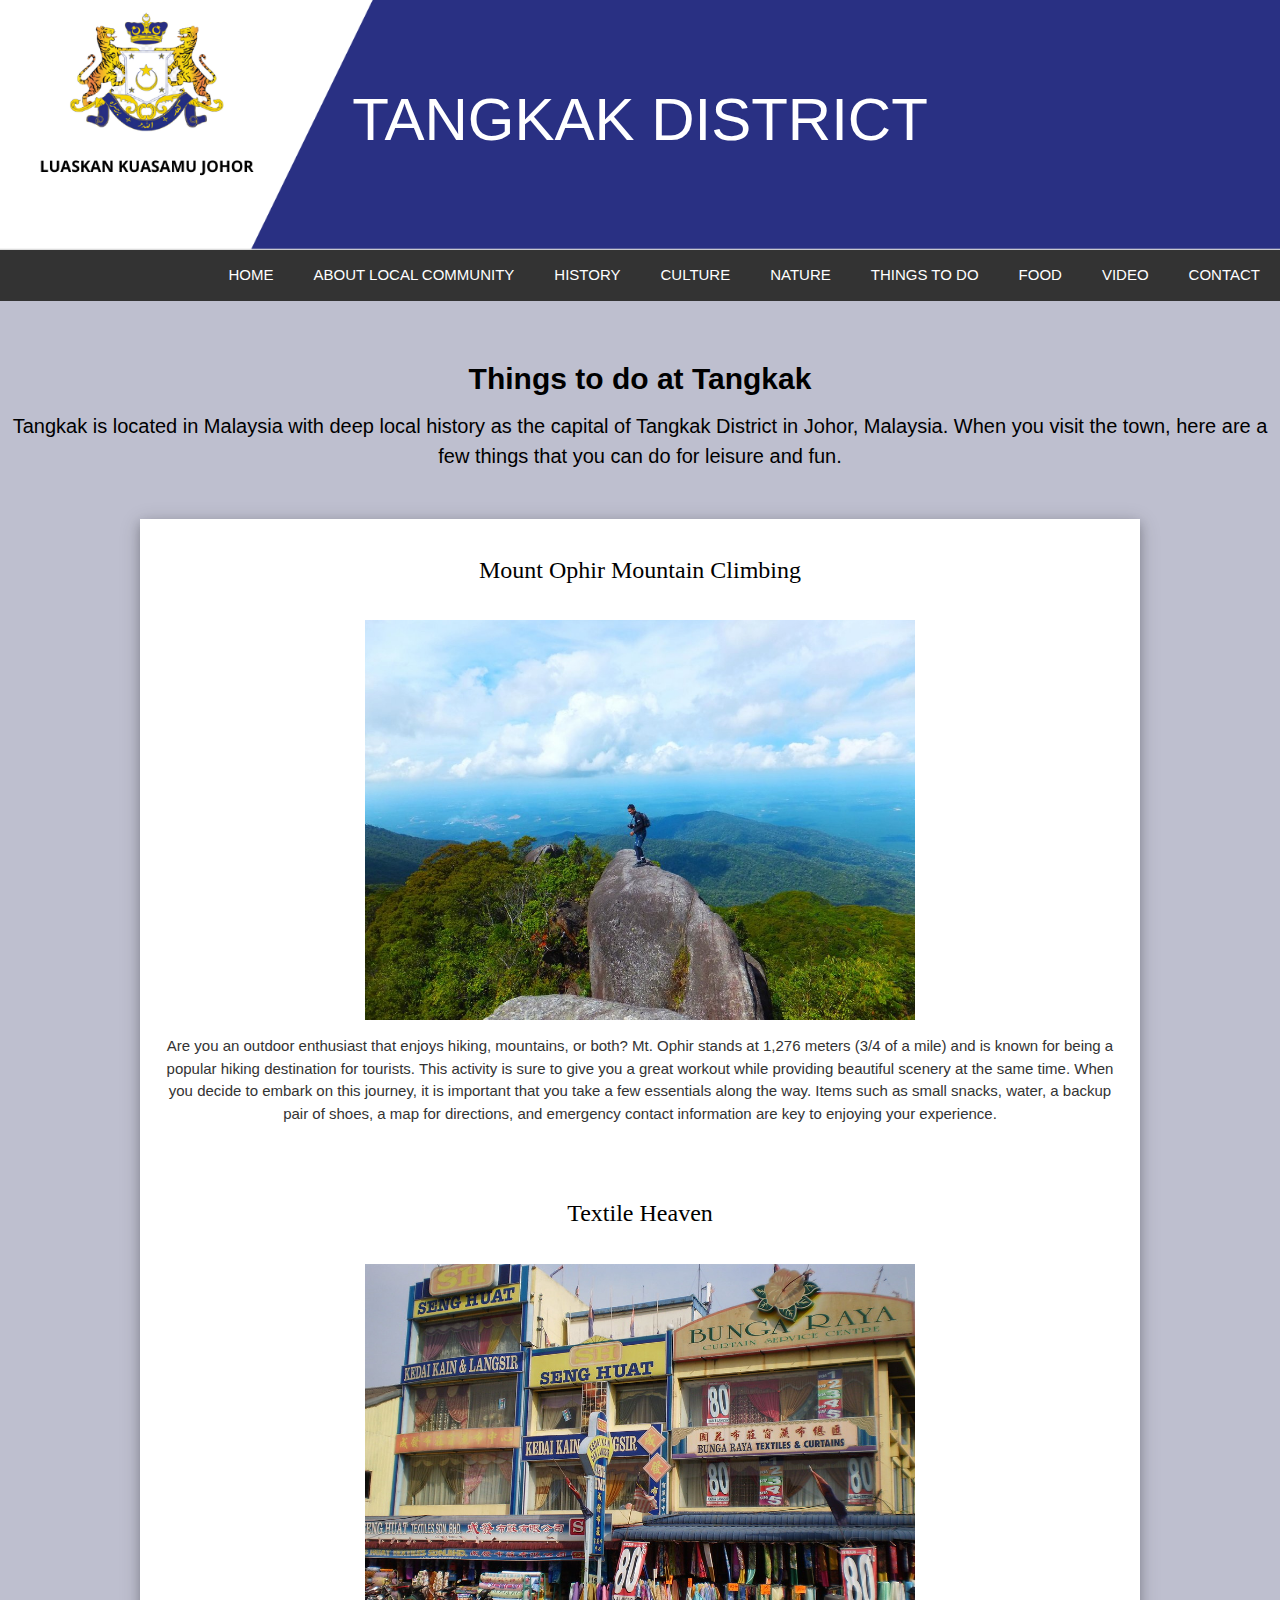
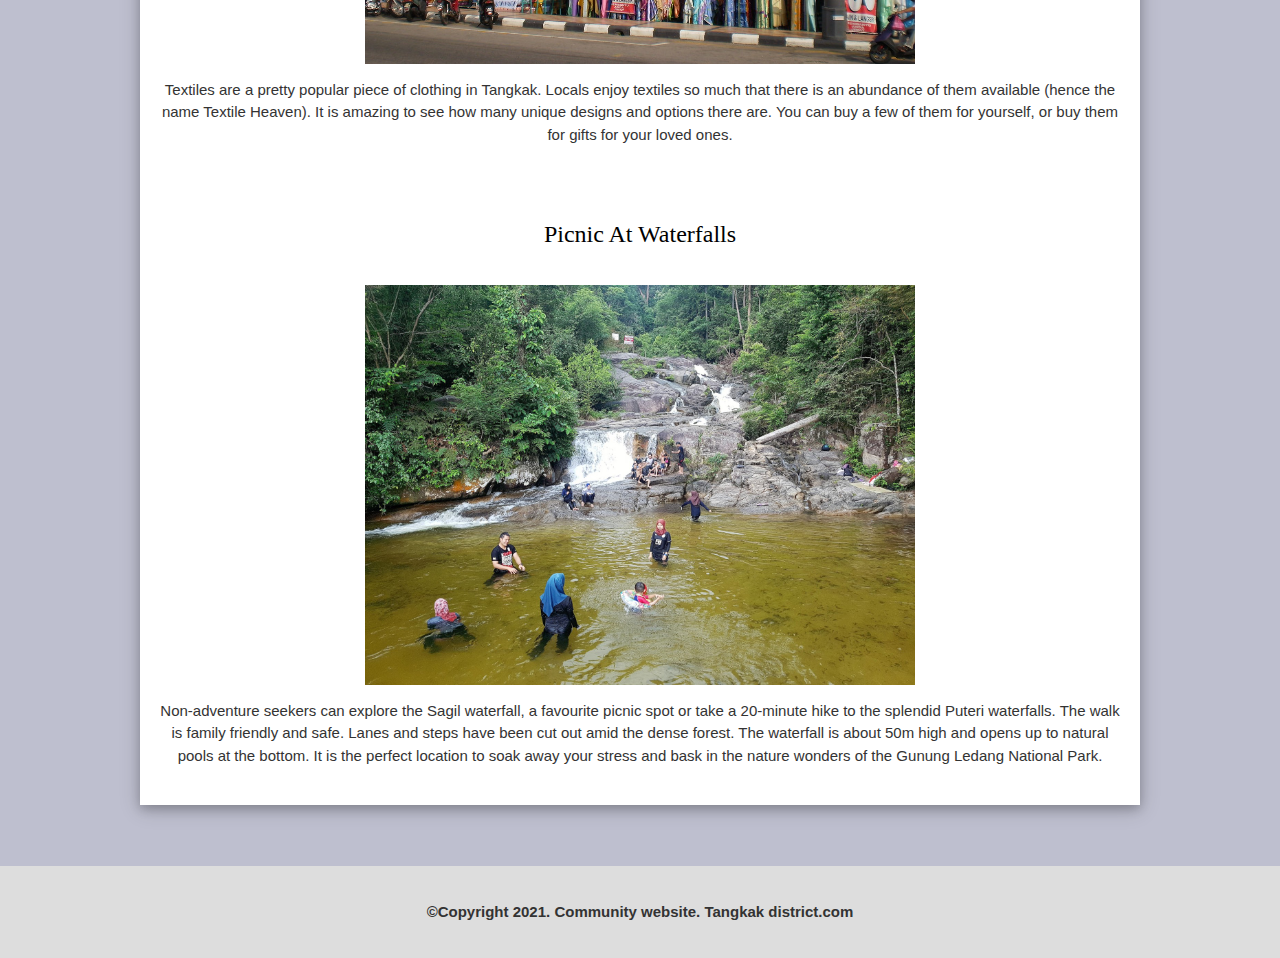
<file: things.html>
<!DOCTYPE html>
<html lang="en">
<head>
<title>Tangkak District</title>
<meta charset="UTF-8">
<meta name="viewport" content="width=device-width, initial-scale=1">
<link rel="stylesheet" href="https://www.w3schools.com/w3css/4/w3.css">
<style>

* {
  box-sizing: border-box;
}

/* Style the body */
body {
  font-family: Arial, Helvetica, sans-serif;
  margin: 0;
  background-color: rgb(190, 191, 207);
}

/* Header/logo Title */
.header {
  padding: 75px;
  text-align: center;
  background-image: url(ti.png);
  background-repeat: no-repeat;
  background-size: cover;
  background-position: content;
  color: white;
}

/* Increase the font size of the heading */
.header h1 {
  margin-top: auto;
  font-size: 60px;
  color: #fff;
}
p{
  color: #333;
}

/* Sticky navbar - toggles between relative and fixed, depending on the scroll position. It is positioned relative until a given offset position is met in the viewport - then it "sticks" in place (like position:fixed). The sticky value is not supported in IE or Edge 15 and earlier versions. However, for these versions the navbar will inherit default position */
.navbar {
  overflow: hidden;
  background-color: #333;
  position: sticky;
  position: -webkit-sticky;
  top: 0;
}

/* Style the navigation bar links */
.navbar a {
  float: right;
  display: block;
  color: white;
  text-align: center;
  padding: 14px 20px;
  text-decoration: none;
}


/* Right-aligned link */
.navbar a.right {
  float: right;
}

/* Change color on hover */
.navbar a:hover {
  background-color: #ddd;
  color: black;
}

/* Active/current link */
.navbar a.active {
  background-color: #666;
  color: white;
}

/* Footer */
.footer {
  padding: 20px;
  text-align: center;
  background: #ddd;
}

/* Responsive layout - when the screen is less than 700px wide, make the two columns stack on top of each other instead of next to each other */
@media screen and (max-width: 700px) {
  .row {   
    flex-direction: column;
  }
}

/* Responsive layout - when the screen is less than 400px wide, make the navigation links stack on top of each other instead of next to each other */
@media screen and (max-width: 400px) {
  .navbar a {
    float: none;
    width: 80%;
  }
}


</style>
</head>

<div class="header">
  <h1>TANGKAK DISTRICT</h1>
</div>

<div class="navbar">
  <a href="contact.html">CONTACT</a>
  <a href="video.html">VIDEO</a>
  <a href="food.html">FOOD</a>
  <a href="things.html">THINGS TO DO</a>
  <a href="nature.html">NATURE</a>
  <a href="culture.html">CULTURE</a>
  <a href="history.html">HISTORY</a>
  <a href="about.html">ABOUT LOCAL COMMUNITY</a>
  <a href="index.html">HOME</a>
</div>

<body>
  <center>
  <br>
  <br>
  <h2><strong>Things to do at Tangkak</strong></h2>
  <h4><span>Tangkak is located in Malaysia with deep local history as the capital of Tangkak District in Johor, Malaysia. When you visit the town, here are a few things that you can do for leisure and fun.</span></h4>
  </center>
  <br>
  <center><div class="w3-panel w3-card-4 w3-white" style="width:1000px;">
    <br>
    <h3 style="font-family:serif;">Mount Ophir Mountain Climbing</h3>
    <br>
    <img src="ttd1.jpg" width="550px" height="400px">
    <br>
    <p>Are you an outdoor enthusiast that enjoys hiking, mountains, or both? Mt. Ophir stands at 1,276 meters (3/4 of a mile) and is known for being a popular hiking destination for tourists. This activity is sure to give you a great workout while providing beautiful scenery at the same time.
      When you decide to embark on this journey, it is important that you take a few essentials along the way. Items such as small snacks, water, a backup pair of shoes, a map for directions, and emergency contact information are key to enjoying your experience.</p> 
    <br>
    <br>
    <h3 style="font-family:serif;">Textile Heaven</h3>
    <br>
    <img src="ttd3.jpg" width="550px" height="400px">
    <br> 
    <p>Textiles are a pretty popular piece of clothing in Tangkak. Locals enjoy textiles so much that there is an abundance of them available (hence the name Textile Heaven). It is amazing to see how many unique designs and options there are. You can buy a few of them for yourself, or buy them for gifts for your loved ones.</p> 
    <br>
    <br>
    <h3 style="font-family:serif;">Picnic At Waterfalls</h3>
    <br>
    <img src="ttd4.jpg" width="550px" height="400px">
    <br> 
    <p>Non-adventure seekers can explore the Sagil waterfall, a favourite picnic spot or take a 20-minute hike to the splendid Puteri waterfalls. The walk is family friendly and safe. Lanes and steps have been cut out amid the dense forest. The waterfall is about 50m high and opens up to natural pools at the bottom. It is the perfect location to soak away your stress and bask in the nature wonders of the Gunung Ledang National Park.</p> 
    <br>
</center>
    </div>
    <br>
    <br>

<div class="footer">
    <p><strong> &COPY;Copyright 2021. Community website. Tangkak district.com </strong></p>
</div> 

</body>
</html>
</file>
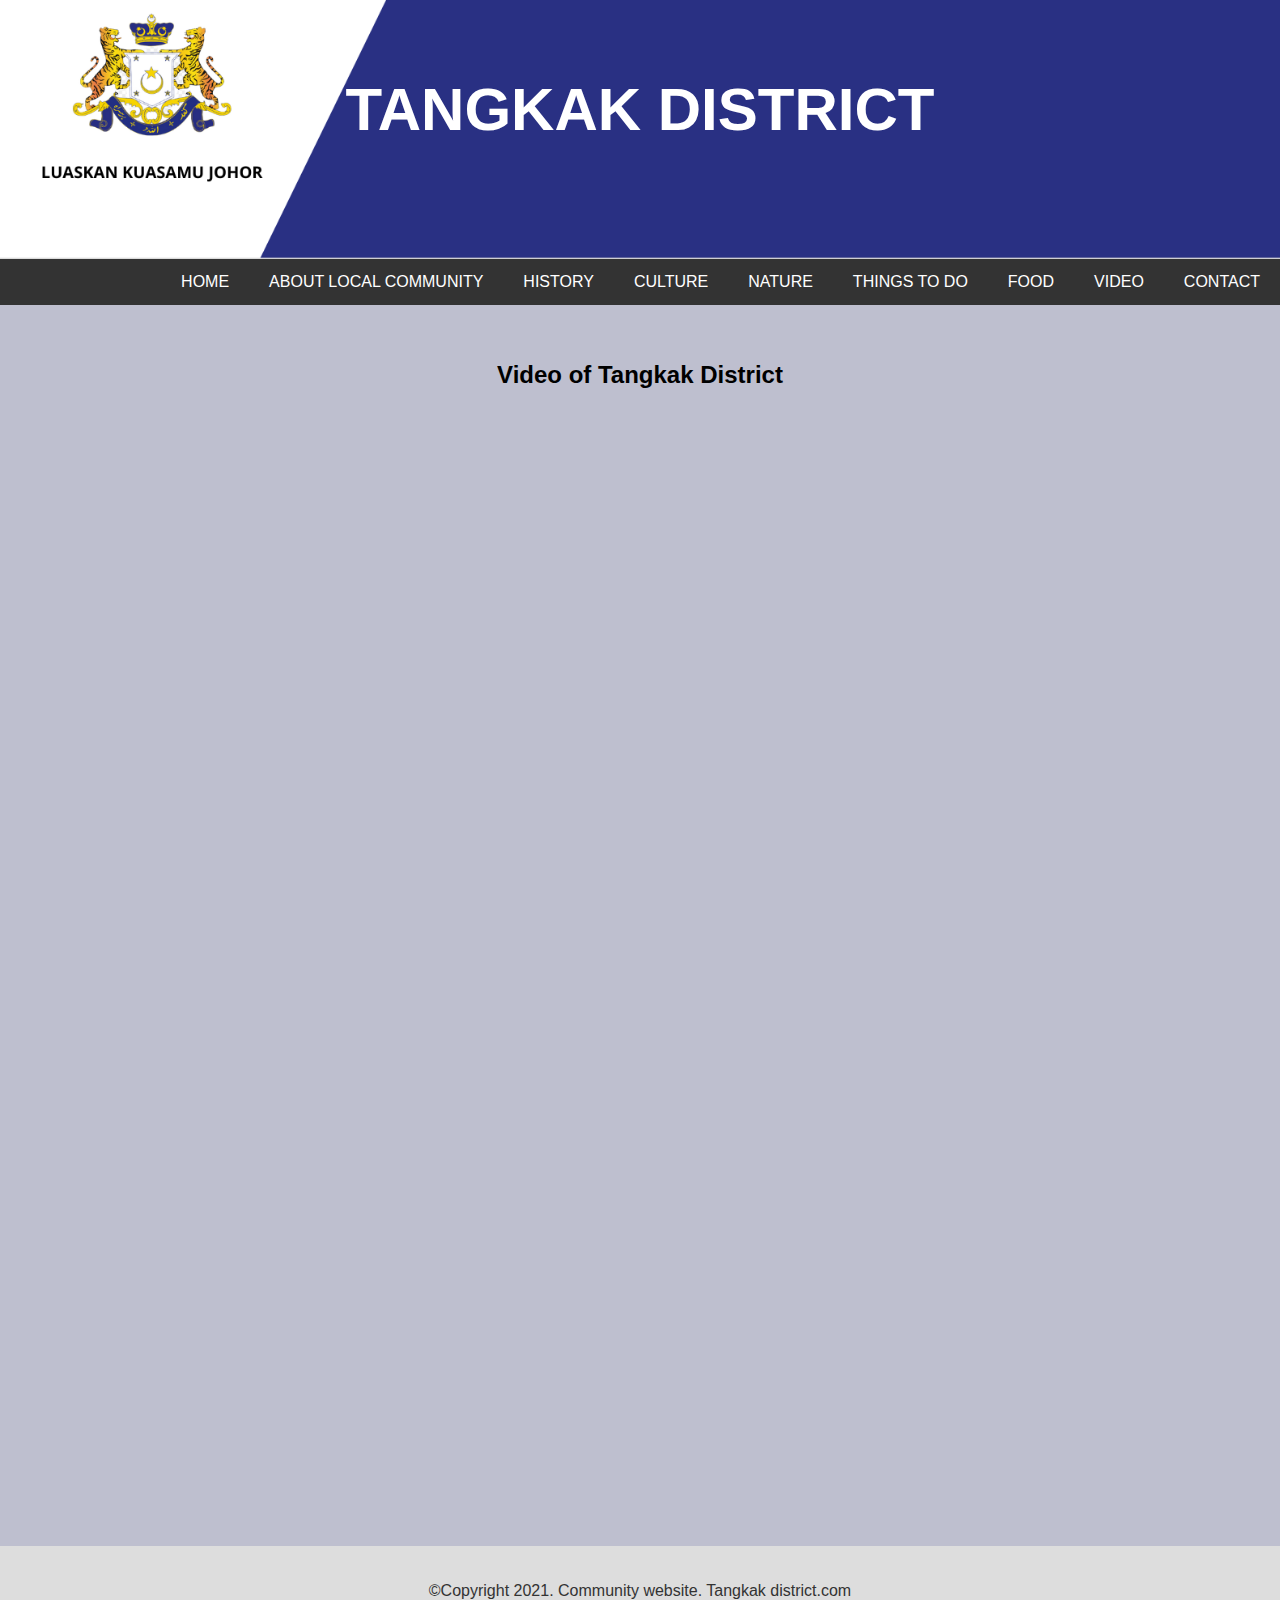
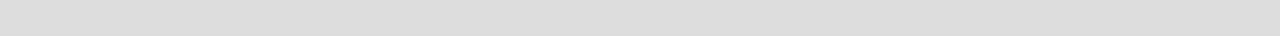
<file: video.html>
<!DOCTYPE html>
<html lang="en">
<head>
<title>Tangkak District</title>
<link rel="stylesheet" type="text/css" href="video.css">
<meta charset="UTF-8">
<meta name="viewport" content="width=device-width, initial-scale=1">
</head>

<div class="header">
  <h1>TANGKAK DISTRICT</h1>
</div>

<div class="navbar">
  <a href="contact.html">CONTACT</a>
  <a href="video.html">VIDEO</a>
  <a href="food.html">FOOD</a>
  <a href="things.html">THINGS TO DO</a>
  <a href="nature.html">NATURE</a>
  <a href="culture.html">CULTURE</a>
  <a href="history.html">HISTORY</a>
  <a href="about.html">ABOUT LOCAL COMMUNITY</a>
  <a href="index.html">HOME</a>
</div>

<body>
    <br>
    <br>
    <center><h2>Video of Tangkak District</h2></center>
    
    <br>
    <br>
    <center>
      <div class="container">
          <div class="video">
            <iframe width="560" height="315" src="https://www.youtube.com/embed/D5W80nvNL-Q" title="YouTube video player" frameborder="0" allow="accelerometer; autoplay; clipboard-write; encrypted-media; gyroscope; picture-in-picture" allowfullscreen></iframe>
          </div>
    </center>
    <br>    
    <br>
    <center>
        <div class="container">
            <div class="video">
              <iframe width="560" height="315" src="https://www.youtube.com/embed/_rLqJvwfE_Q" title="YouTube video player" frameborder="0" allow="accelerometer; autoplay; clipboard-write; encrypted-media; gyroscope; picture-in-picture" allowfullscreen></iframe>  
            </div>
	  </center>
    <br>
    <br>
    <center>
      <div class="container">
          <div class="video">
            <iframe width="560" height="315" src="https://www.youtube.com/embed/u0mQ5Hsn-6g" title="YouTube video player" frameborder="0" allow="accelerometer; autoplay; clipboard-write; encrypted-media; gyroscope; picture-in-picture" allowfullscreen></iframe>  
          </div>
    </center>
    <br>
    <br>
    <br>
    <br>
<div class="footer">
    <p> &COPY;Copyright 2021. Community website. Tangkak district.com</p>
</div> 

</body>
</html>
</file>
<file: index.css>
*{ margin: 0;
    padding: 0;
    }

  ul{
            float: right;
            list-style-type: none;
            margin-top:25px;
            margin-right: 20px
  }
  ul li{
            display: inline-block;
  }
  ul li a{
            text-decoration:none;
            color: #fff;
            padding:5px 20px;
            border: 2px solid #fff;
            border-radius: 2px;
            transition: 0.6s ease;
  }
  ul li a:hover{
            background-color:cornsilk;
            color:#000;
  }
  .title{ 
    position: absolute;
    top: 55%;
    left: 30%;
    transform: translate(-50%,-50%);
           
  }
  .title h1{
    color: #fff;
    font-family:'century gothic';
    font-size: 90px;
    border: 2px solid;
    font-size: 40;
    margin-top: 0%;
    padding: 0;
  }
h3{
   color:lavender;
}
</file>
<file: about.css>
*{  margin: 0;
    padding: 0;
    box-sizing: border-box;
      
}

body {
    font-family: Arial, Helvetica, sans-serif;
    margin: 0;
    background-color: rgb(190, 191, 207);
  }
  
  .header {
    padding: 75px;
    text-align: center;
    background-image: url(ti.png);
    background-repeat: no-repeat;
    background-size: cover;
    background-position: content;
    color: white;
  }
  
  .header h1 {
    margin-top: auto;
    font-size: 60px;
    color: #fff;
  }
  p{
    color: #fff;
    font-family: sans-serif; 
    font-size: 40px; 
    background-color: brown;
  }
  h3{
    font-size: 15px;
    text-align:center;
  }
  
  .navbar {
    overflow: hidden;
    background-color: #333;
    position: sticky;
    position: -webkit-sticky;
    top: 0;
  }
  
  .navbar a {
    float: right;
    display: block;
    color: white;
    text-align: center;
    padding: 14px 20px;
    text-decoration: none;
  }
  
  .navbar a.right {
    float: right;
  }
  
  .navbar a:hover {
    background-color: #ddd;
    color: black;
  } 
  .navbar a.active {
    background-color: #666;
    color: white;
  }

  table {
    font-family: arial, sans-serif;
    border-collapse: collapse;
    width: 50%;
  }
  
  td, th {
    border: 1px solid #dddddd;
    text-align: left;
    padding: 8px;
  }  
  
  .footer {
    padding: 20px;
    text-align: center;
    background: #ddd;
  }

 @media screen and (max-width: 700px) {
    .row {   
      flex-direction: column;
    }
  }
  
  @media screen and (max-width: 400px) {
    .navbar a {
      float: none;
      width: 80%;
    }
  }
</file>
<file: contact.css>
* {
    box-sizing: border-box;
  }
  
  /* Style the body */
  body {
    font-family: Arial, Helvetica, sans-serif;
    margin: 0;
    background-color: rgb(190, 191, 207);
  }
  
  /* Header/logo Title */
  .header {
    padding: 75px;
    text-align: center;
    background-image: url(ti.png);
    background-repeat: no-repeat;
    background-size: cover;
    background-position: content;
    color: white;
  }
  
  /* Increase the font size of the heading */
  .header h1 {
    margin-top: auto;
    font-size: 60px;
    color: #fff;
  }
  p{
    color: #333;
  }
  
  /* Sticky navbar - toggles between relative and fixed, depending on the scroll position. It is positioned relative until a given offset position is met in the viewport - then it "sticks" in place (like position:fixed). The sticky value is not supported in IE or Edge 15 and earlier versions. However, for these versions the navbar will inherit default position */
  .navbar {
    overflow: hidden;
    background-color: #333;
    position: sticky;
    position: -webkit-sticky;
    top: 0;
  }
  
  /* Style the navigation bar links */
  .navbar a {
    float: right;
    display: block;
    color: white;
    text-align: center;
    padding: 14px 20px;
    text-decoration: none;
  }
  
  
  /* Right-aligned link */
  .navbar a.right {
    float: right;
  }
  
  /* Change color on hover */
  .navbar a:hover {
    background-color: #ddd;
    color: black;
  }
  
  /* Active/current link */
  .navbar a.active {
    background-color: #666;
    color: white;
  }
  
  .column {
    float: left;
    width: 33.3%;
    margin-bottom: 16px;
    padding: 0 60px; 
  }
  
  .card {
    box-shadow: 0 4px 8px 0 rgba(0, 0, 0, 0.2);
    margin: 8px;
  }
  
  .about-section {
    padding: 50px;
    text-align: center;
    background-color: #474e5d;
    color: white;
  }
  
  .container {
    padding: 0 16px;
    background-color: #1A757A;
  }
  
  .container::after, .row::after {
    content: "";
    clear: both;
    display: table;
    
  }
  .title {
    color: #fff;
  }
  /* Footer */
  .footer {
    padding: 20px;
    text-align: center;
    background: #ddd;
  }
  
  /* Responsive layout - when the screen is less than 700px wide, make the two columns stack on top of each other instead of next to each other */
  @media screen and (max-width: 700px) {
    .row {   
      flex-direction: column;
    }
  }
  
  /* Responsive layout - when the screen is less than 400px wide, make the navigation links stack on top of each other instead of next to each other */
  @media screen and (max-width: 400px) {
    .navbar a {
      float: none;
      width: 80%;
    }
  }
</file>
<file: culture.css>
*{
    box-sizing: border-box;
      
}

body {
    font-family: Arial, Helvetica, sans-serif;
    margin: 0;
    background-color:  rgb(190, 191, 207);
  }
  
  .header {
    padding: 75px;
    text-align: center;
    background-image: url(ti.png);
    background-repeat: no-repeat;
    background-size: cover;
    background-position: content;
    color: white;
  }
  
  .header h1 {
    margin-top: auto;
    font-size: 60px;
    color: #fff;
  }
  p{
    color: #fff;
    font-family: sans-serif; 
    font-size: 40px; 
    background-color: brown;
  }
  h3{
    font-size: 15px;
    text-align:center;
  }
  .navbar {
    overflow: hidden;
    background-color: #333;
    position: sticky;
    position: -webkit-sticky;
    top: 0;
  }
  
  .navbar a {
    float: right;
    display: block;
    color: white;
    text-align: center;
    padding: 14px 20px;
    text-decoration: none;
  }
  
  .navbar a.right {
    float: right;
  }
  
  .navbar a:hover {
    background-color: #ddd;
    color: black;
  } 
  .navbar a.active {
    background-color: #666;
    color: white;
  }
  .footer {
    padding: 20px;
    text-align: center;
    background: #ddd;
  }

 @media screen and (max-width: 700px) {
    .row {   
      flex-direction: column;
    }
  }
  
  @media screen and (max-width: 400px) {
    .navbar a {
      float: none;
      width: 80%;
    }
  }
</file>
<file: history.css>
*{  margin: 0;
    padding: 0;
    box-sizing: border-box;
      
}

body {
    font-family: Arial, Helvetica, sans-serif;
    margin: 0;
    background-color: rgb(190, 191, 207);
  }
  
  .header {
    padding: 75px;
    text-align: center;
    background-image: url(ti.png);
    background-repeat: no-repeat;
    background-size: cover;
    background-position: content;
    color: white;
  }
  
  .header h1 {
    margin-top: auto;
    font-size: 60px;
    color: #fff;
  }
  p{
    color: #fff;
    font-family: sans-serif; 
    font-size: 40px; 
    background-color: brown;
  }
  h3{
    font-size: 15px;
    text-align:center;
  }
  .navbar {
    overflow: hidden;
    background-color: #333;
    position: sticky;
    position: -webkit-sticky;
    top: 0;
  }
  
  .navbar a {
    float: right;
    display: block;
    color: white;
    text-align: center;
    padding: 14px 20px;
    text-decoration: none;
  }
  
  .navbar a.right {
    float: right;
  }
  
  .navbar a:hover {
    background-color: #ddd;
    color: black;
  } 
  .navbar a.active {
    background-color: #666;
    color: white;
  }
  .footer {
    padding: 20px;
    text-align: center;
    background: #ddd;
  }

 @media screen and (max-width: 700px) {
    .row {   
      flex-direction: column;
    }
  }
  
  @media screen and (max-width: 400px) {
    .navbar a {
      float: none;
      width: 80%;
    }
  }
</file>
<file: nature.css>
* {
    box-sizing: border-box;
  }
  
  /* Style the body */
  body {
    font-family: Arial, Helvetica, sans-serif;
    margin: 0;
    background-color: rgb(190, 191, 207);
  }
  
  /* Header/logo Title */
  .header {
    padding: 75px;
    text-align: center;
    background-image: url(ti.png);
    background-repeat: no-repeat;
    background-size: cover;
    background-position: content;
    color: white;
  }
  
  /* Increase the font size of the heading */
  .header h1 {
    margin-top: auto;
    font-size: 60px;
    color: #fff;
  }
  p{
    color: #333;
  }
  
  /* Sticky navbar - toggles between relative and fixed, depending on the scroll position. It is positioned relative until a given offset position is met in the viewport - then it "sticks" in place (like position:fixed). The sticky value is not supported in IE or Edge 15 and earlier versions. However, for these versions the navbar will inherit default position */
  .navbar {
    overflow: hidden;
    background-color: #333;
    position: sticky;
    position: -webkit-sticky;
    top: 0;
  }
  
  /* Style the navigation bar links */
  .navbar a {
    float: right;
    display: block;
    color: white;
    text-align: center;
    padding: 14px 20px;
    text-decoration: none;
  }
  
  
  /* Right-aligned link */
  .navbar a.right {
    float: right;
  }
  
  /* Change color on hover */
  .navbar a:hover {
    background-color: #ddd;
    color: black;
  }
  
  /* Active/current link */
  .navbar a.active {
    background-color: #666;
    color: white;
  }
  
  .mySlides {
      display: none
  }
  
  span {
    color: #000;
  }
  
  /* Footer */
  .footer {
    padding: 20px;
    text-align: center;
    background: #ddd;
  }
  
  /* Responsive layout - when the screen is less than 700px wide, make the two columns stack on top of each other instead of next to each other */
  @media screen and (max-width: 700px) {
    .row {   
      flex-direction: column;
    }
  }
  
  /* Responsive layout - when the screen is less than 400px wide, make the navigation links stack on top of each other instead of next to each other */
  @media screen and (max-width: 400px) {
    .navbar a {
      float: none;
      width: 80%;
    }
  }
</file>
<file: video.css>
* {
    box-sizing: border-box;
  }
  
  /* Style the body */
  body {
    font-family: Arial, Helvetica, sans-serif;
    margin: 0;
    background-color:rgb(190, 191, 207);
  }
  
  /* Header/logo Title */
  .header {
    padding: 75px;
    text-align: center;
    background-image: url(ti.png);
    background-repeat: no-repeat;
    background-size: cover;
    background-position: content;
    color: white;
  }
  
  /* Increase the font size of the heading */
  .header h1 {
    margin-top: auto;
    font-size: 60px;
    color: #fff;
  }
  p{
    color: #333;
  }
  
  /* Sticky navbar - toggles between relative and fixed, depending on the scroll position. It is positioned relative until a given offset position is met in the viewport - then it "sticks" in place (like position:fixed). The sticky value is not supported in IE or Edge 15 and earlier versions. However, for these versions the navbar will inherit default position */
  .navbar {
    overflow: hidden;
    background-color: #333;
    position: sticky;
    position: -webkit-sticky;
    top: 0;
  }
  
  /* Style the navigation bar links */
  .navbar a {
    float: right;
    display: block;
    color: white;
    text-align: center;
    padding: 14px 20px;
    text-decoration: none;
  }
  
  
  /* Right-aligned link */
  .navbar a.right {
    float: right;
  }
  
  /* Change color on hover */
  .navbar a:hover {
    background-color: #ddd;
    color: black;
  }
  
  /* Active/current link */
  .navbar a.active {
    background-color: #666;
    color: white;
  }
  
  /* Footer */
  .footer {
    padding: 20px;
    text-align: center;
    background: #ddd;
  }
  
  /* Responsive layout - when the screen is less than 700px wide, make the two columns stack on top of each other instead of next to each other */
  @media screen and (max-width: 700px) {
    .row {   
      flex-direction: column;
    }
  }
  
  /* Responsive layout - when the screen is less than 400px wide, make the navigation links stack on top of each other instead of next to each other */
  @media screen and (max-width: 400px) {
    .navbar a {
      float: none;
      width: 80%;
    }
  }
</file>
